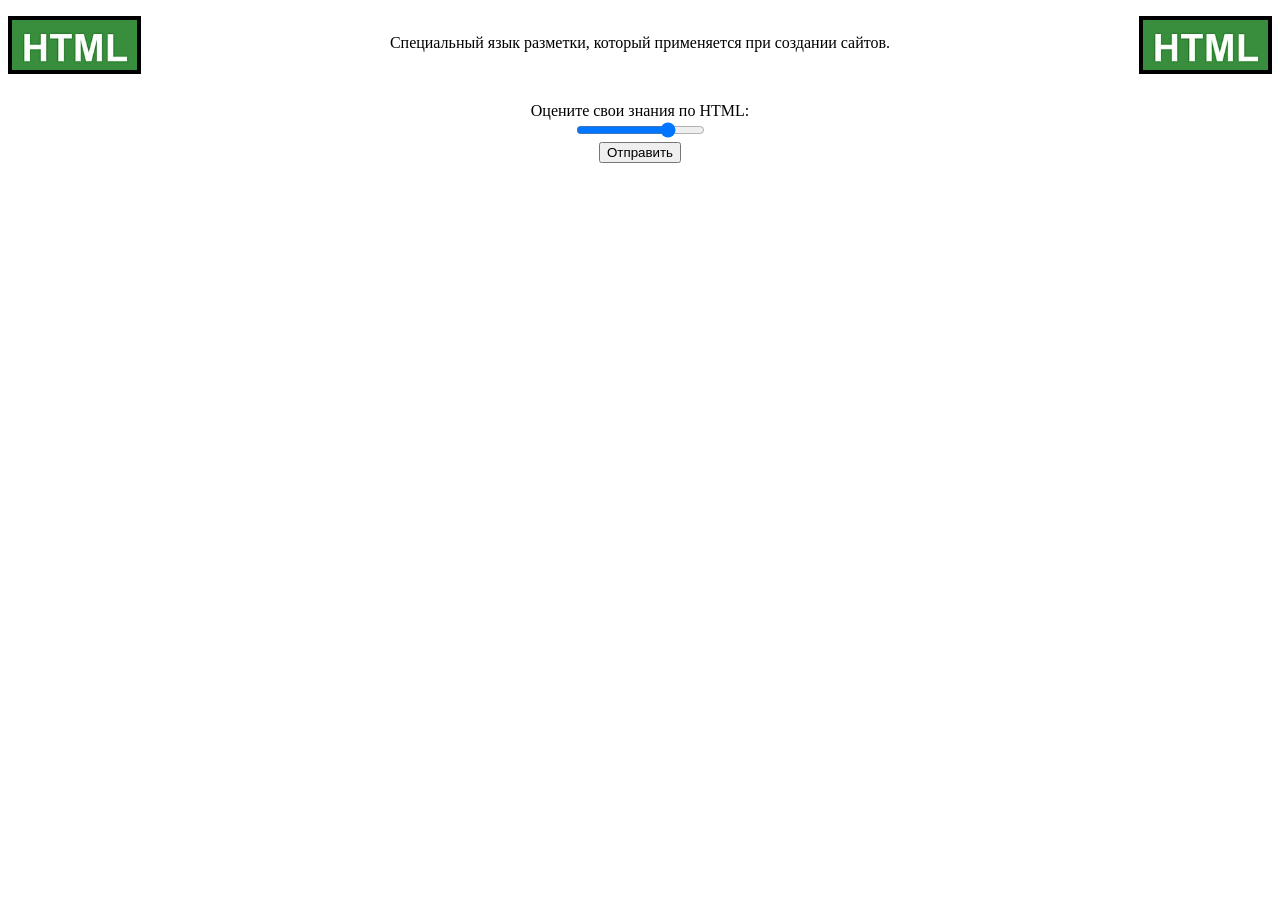
<file: lab_1/index.html>
<!doctype html>
<html lang="ru">
    <head>
        <meta charset="UTF-8" />
        <title>Lab1</title>
    </head>
    <body>
        <p align="center">
            <img src="html.png" align="left" border="4" />
            <img src="html.png" align="right" border="4" />
            <br />
            Специальный язык разметки, который применяется при создании сайтов.
        </p>
        <br />
        <form>
            <p align="center">
                <label for="rating">Оцените свои знания по HTML:</label><br />
                <input type="range" min="0" max="100" value="75" /><br />
                <input type="submit" value="Отправить" />
            </p>
        </form>
    </body>
</html>
</file>
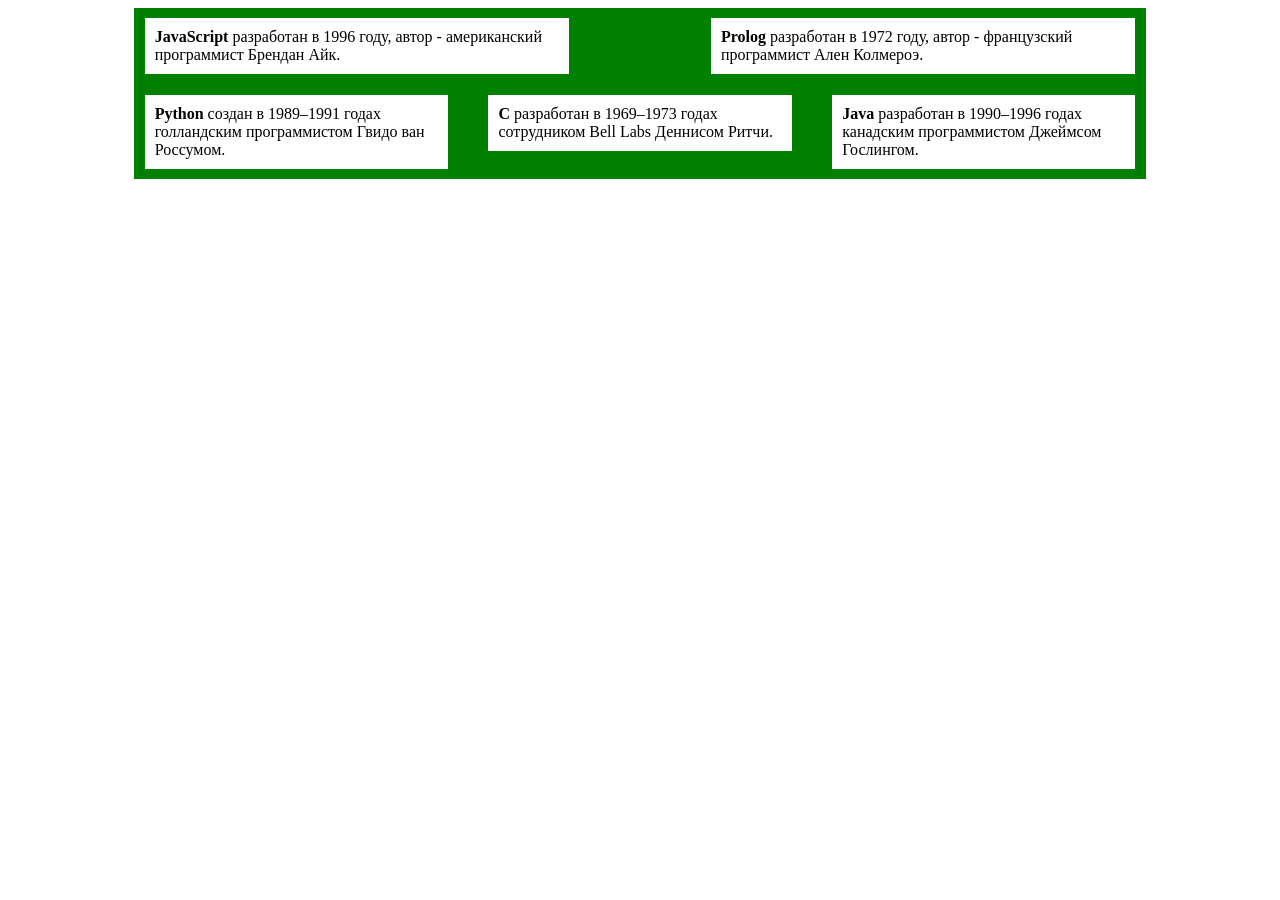
<file: lab_2/index.html>
<!doctype html>
<html lang="ru">
    <head>
        <meta charset="utf-8" />
        <title>Проверочное задание</title>
        <link rel="stylesheet" href="style.css" />
    </head>
    <body>
        <div class="block">
            <div class="item wide">
                <span>JavaScript</span> разработан в 1996 году, автор -
                американский программист Брендан Айк.
            </div>
            <div class="item wide right">
                <span>Prolog</span> разработан в 1972 году, автор - французский
                программист Ален Колмероэ.
            </div>
            <div class="item clear">
                <span>Python</span> создан в 1989–1991 годах голландским
                программистом Гвидо ван Россумом.
            </div>
            <div class="item right">
                <span>Java</span> разработан в 1990–1996 годах канадским
                программистом Джеймсом Гослингом.
            </div>
            <div class="item center">
                <span>C</span> разработан в 1969–1973 годах сотрудником Bell
                Labs Деннисом Ритчи.
            </div>
        </div>
    </body>
</html>
</file>
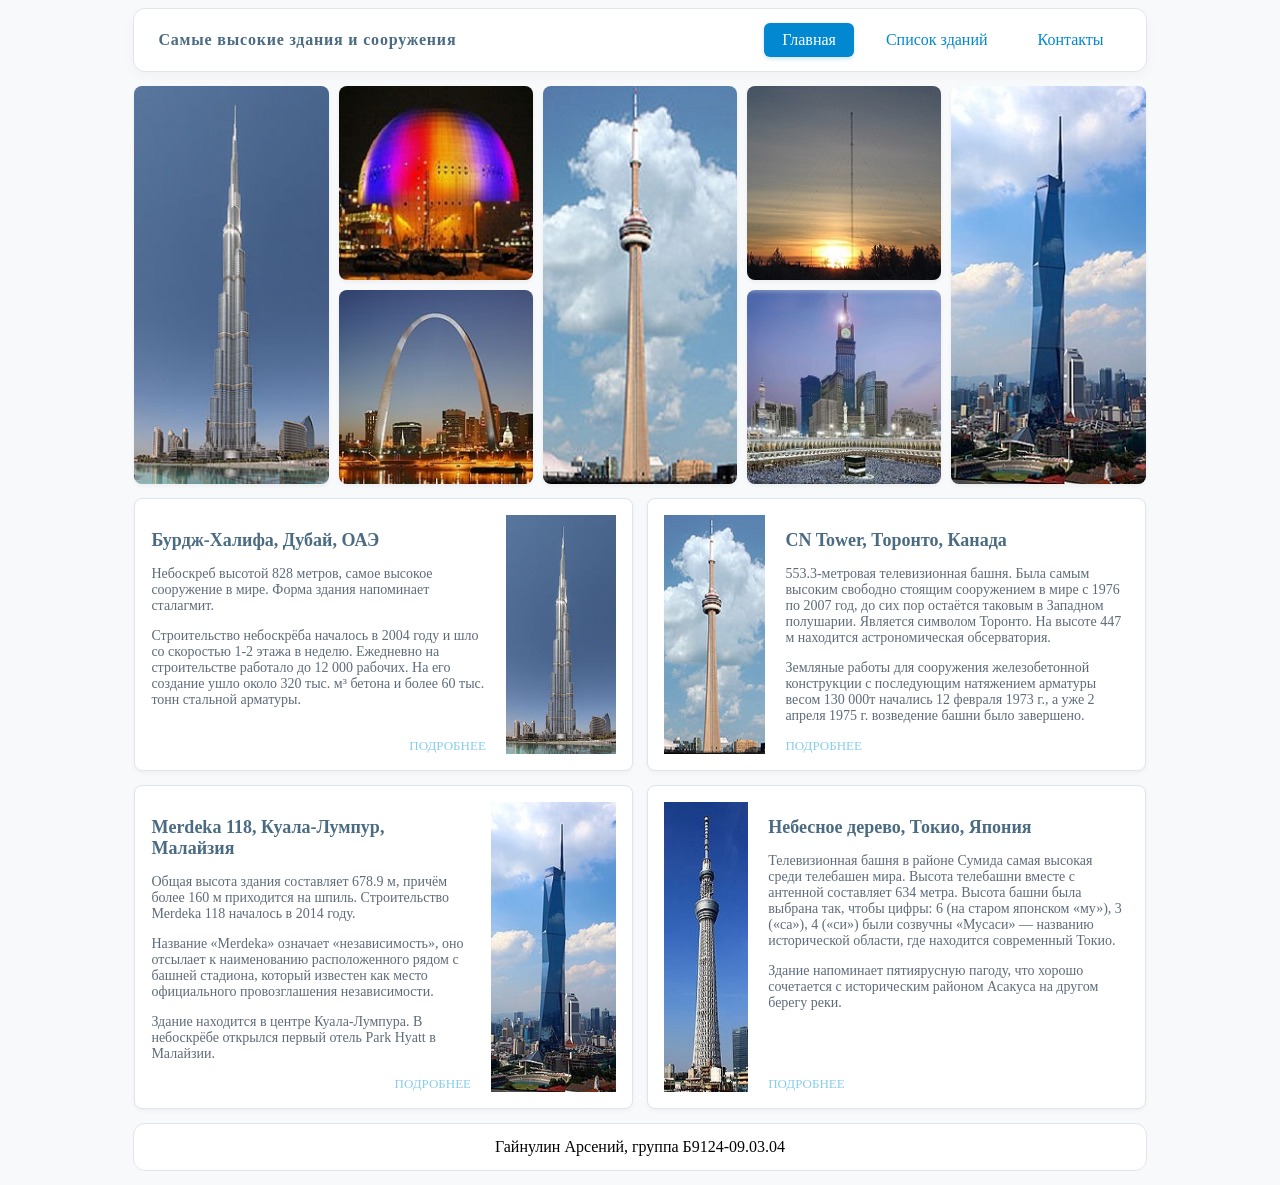
<file: lab_3/index.html>
<!DOCTYPE html>
<html lang="ru">

<head>
    <meta charset="utf-8">
    <title>Лабораторная работа 3</title>
    <link rel="stylesheet" href="style.css">
</head>

<body>
    <header>
        <div class="navbar">
            <div class="navbar-title">
                Самые высокие здания и сооружения
            </div>

            <nav>
                <a href="#" class="nav-btn active">Главная</a>
                <a href="#" class="nav-btn">Список зданий</a>
                <a href="#" class="nav-btn">Контакты</a>
            </nav>
        </div>
    </header>

    <div class="gallery">
        <img class="gallery-item tall" src="images/image_1.jpg" alt="Бурдж-Халифа, ОАЭ" title="Бурдж-Халифа, ОАЭ">
        <img class="gallery-item" src="images/image_2.jpg" alt="Авичи-арена, Швеция" title="Авичи-арена, Швеция">
        <img class="gallery-item tall" src="images/image_3.jpg" alt="CN Tower, Канада" title="CN Tower, Канада">
        <img class="gallery-item" src="images/image_4.jpg" alt="Интинская радиомачта, Россия"
            title="Интинская радиомачта, Россия">
        <img class="gallery-item tall" src="images/image_5.jpg" alt="Merdeka 118, Малайзия"
            title="Merdeka 118, Малайзия">

        <img class="gallery-item" src="images/image_6.jpg" alt="Ворота Запада, США" title="Ворота Запада, США">
        <img class="gallery-item" src="images/image_7.jpg" alt="The Clock Towers, Саудовская Аравия"
            title="The Clock Towers, Саудовская Аравия">
    </div>

    <main class="cards-grid">
        <article class="card">
            <div class="card-content">
                <div class="card-text">
                    <h2>Бурдж-Халифа, Дубай, ОАЭ</h2>
                    <p>
                        Небоскреб высотой 828 метров, самое высокое сооружение в мире.
                        Форма здания напоминает сталагмит.
                    </p>
                    <p>
                        Строительство небоскрёба началось в 2004 году и шло со скоростью
                        1-2 этажа в неделю. Ежедневно на строительстве работало до 12 000 рабочих.
                        На его создание ушло около 320 тыс. м³ бетона и более 60 тыс. тонн
                        стальной арматуры.
                    </p>
                </div>
                <a href="#" class="card-btn">ПОДРОБНЕЕ</a>
            </div>
            <img src="images/image_1.jpg" alt="Бурдж-Халифа, ОАЭ">
        </article>

        <article class="card">
            <div class="card-content">
                <div class="card-text">
                    <h2>CN Tower, Торонто, Канада</h2>
                    <p>
                        553.3-метровая телевизионная башня. Была самым высоким свободно
                        стоящим сооружением в мире с 1976 по 2007 год, до сих пор остаётся
                        таковым в Западном полушарии. Является символом Торонто.
                        На высоте 447 м находится астрономическая обсерватория.
                    </p>
                    <p>
                        Земляные работы для сооружения железобетонной конструкции с последующим
                        натяжением арматуры весом 130 000т начались 12 февраля 1973 г.,
                        а уже 2 апреля 1975 г. возведение башни было завершено.
                    </p>
                </div>
                <a href="#" class="card-btn">ПОДРОБНЕЕ</a>
            </div>
            <img src="images/image_3.jpg" alt="CN Tower, Канада">
        </article>

        <article class="card">
            <div class="card-content">
                <div class="card-text">
                    <h2>Merdeka 118, Куала-Лумпур, Малайзия</h2>
                    <p>
                        Общая высота здания составляет 678.9 м, причём более 160 м приходится
                        на шпиль. Строительство Merdeka 118 началось в 2014 году.
                    </p>
                    <p>
                        Название «Merdeka» означает «независимость», оно отсылает
                        к наименованию расположенного рядом с башней стадиона, который известен
                        как место официального провозглашения независимости.
                    </p>
                    <p>
                        Здание находится в центре Куала-Лумпура. В небоскрёбе открылся первый
                        отель Park Hyatt в Малайзии.
                    </p>
                </div>
                <a href="#" class="card-btn">ПОДРОБНЕЕ</a>
            </div>
            <img src="images/image_5.jpg" alt="Merdeka 118, Малайзия">
        </article>

        <article class="card">
            <div class="card-content">
                <div class="card-text">
                    <h2>Небесное дерево, Токио, Япония</h2>
                    <p>
                        Телевизионная башня в районе Сумида самая высокая среди телебашен мира.
                        Высота телебашни вместе с антенной составляет 634 метра.
                        Высота башни была выбрана так, чтобы цифры: 6 (на старом японском «му»),
                        3 («са»), 4 («си») были созвучны «Мусаси» — названию исторической области,
                        где находится современный Токио.
                    </p>
                    <p>
                        Здание напоминает пятиярусную пагоду, что хорошо сочетается
                        с историческим районом Асакуса на другом берегу реки.
                    </p>
                </div>
                <a href="#" class="card-btn">ПОДРОБНЕЕ</a>
            </div>
            <img src="images/image_8.jpg" alt="Небесное дерево, Япония">
        </article>
    </main>

    <footer>Гайнулин Арсений, группа Б9124-09.03.04</footer>
</body>

</html>
</file>
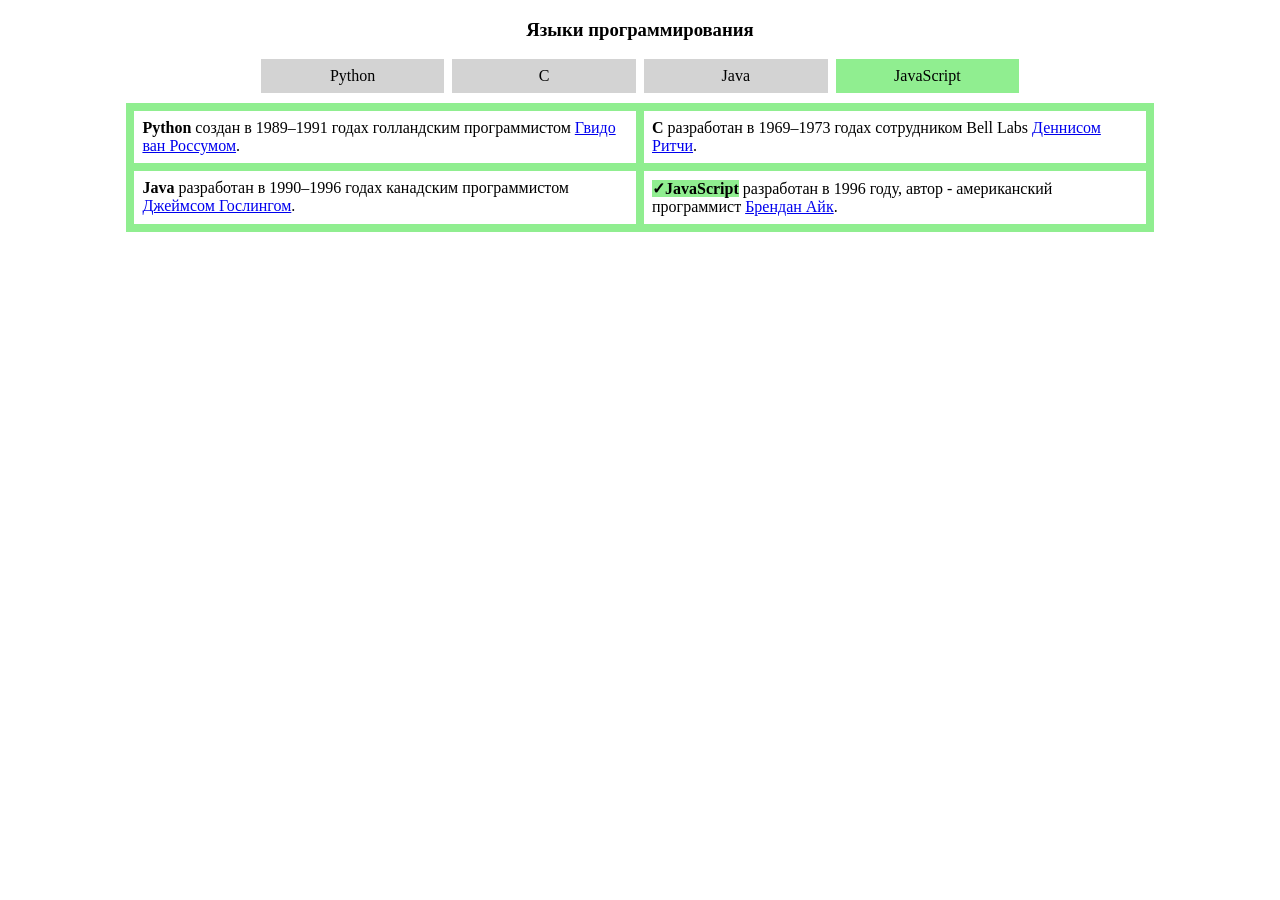
<file: lab_3_1/index.html>
<!DOCTYPE html>
<html lang="en">

<head>
  <meta charset="utf-8">
  <title>Лабораторная работа 3_1</title>
  <link rel="stylesheet" href="style.css">
</head>

<body>
  <h3>Языки программирования</h3>
  <p>
    <a href="#">Python</a>
    <a href="#">C</a>
    <a href="#">Java</a>
    <a href="#">JavaScript</a>
  </p>
  <div class="content">
    <div class="topic">
      <b>Python</b> создан в 1989–1991 годах голландским программистом <a href="#"> Гвидо ван Россумом</a>.
    </div>
    <div class="topic">
      <b>C</b> разработан в 1969–1973 годах сотрудником Bell Labs <a href="#"> Деннисом Ритчи</a>.
    </div>
    <div class="topic">
      <b>Java</b> разработан в 1990–1996 годах канадским программистом <a href="#"> Джеймсом Гослингом</a>.
    </div>
    <div class="topic">
      <b>JavaScript</b> разработан в 1996 году, автор - американский программист <a href="#">Брендан Айк</a>.
    </div>
  </div>
</body>

</html>
</file>
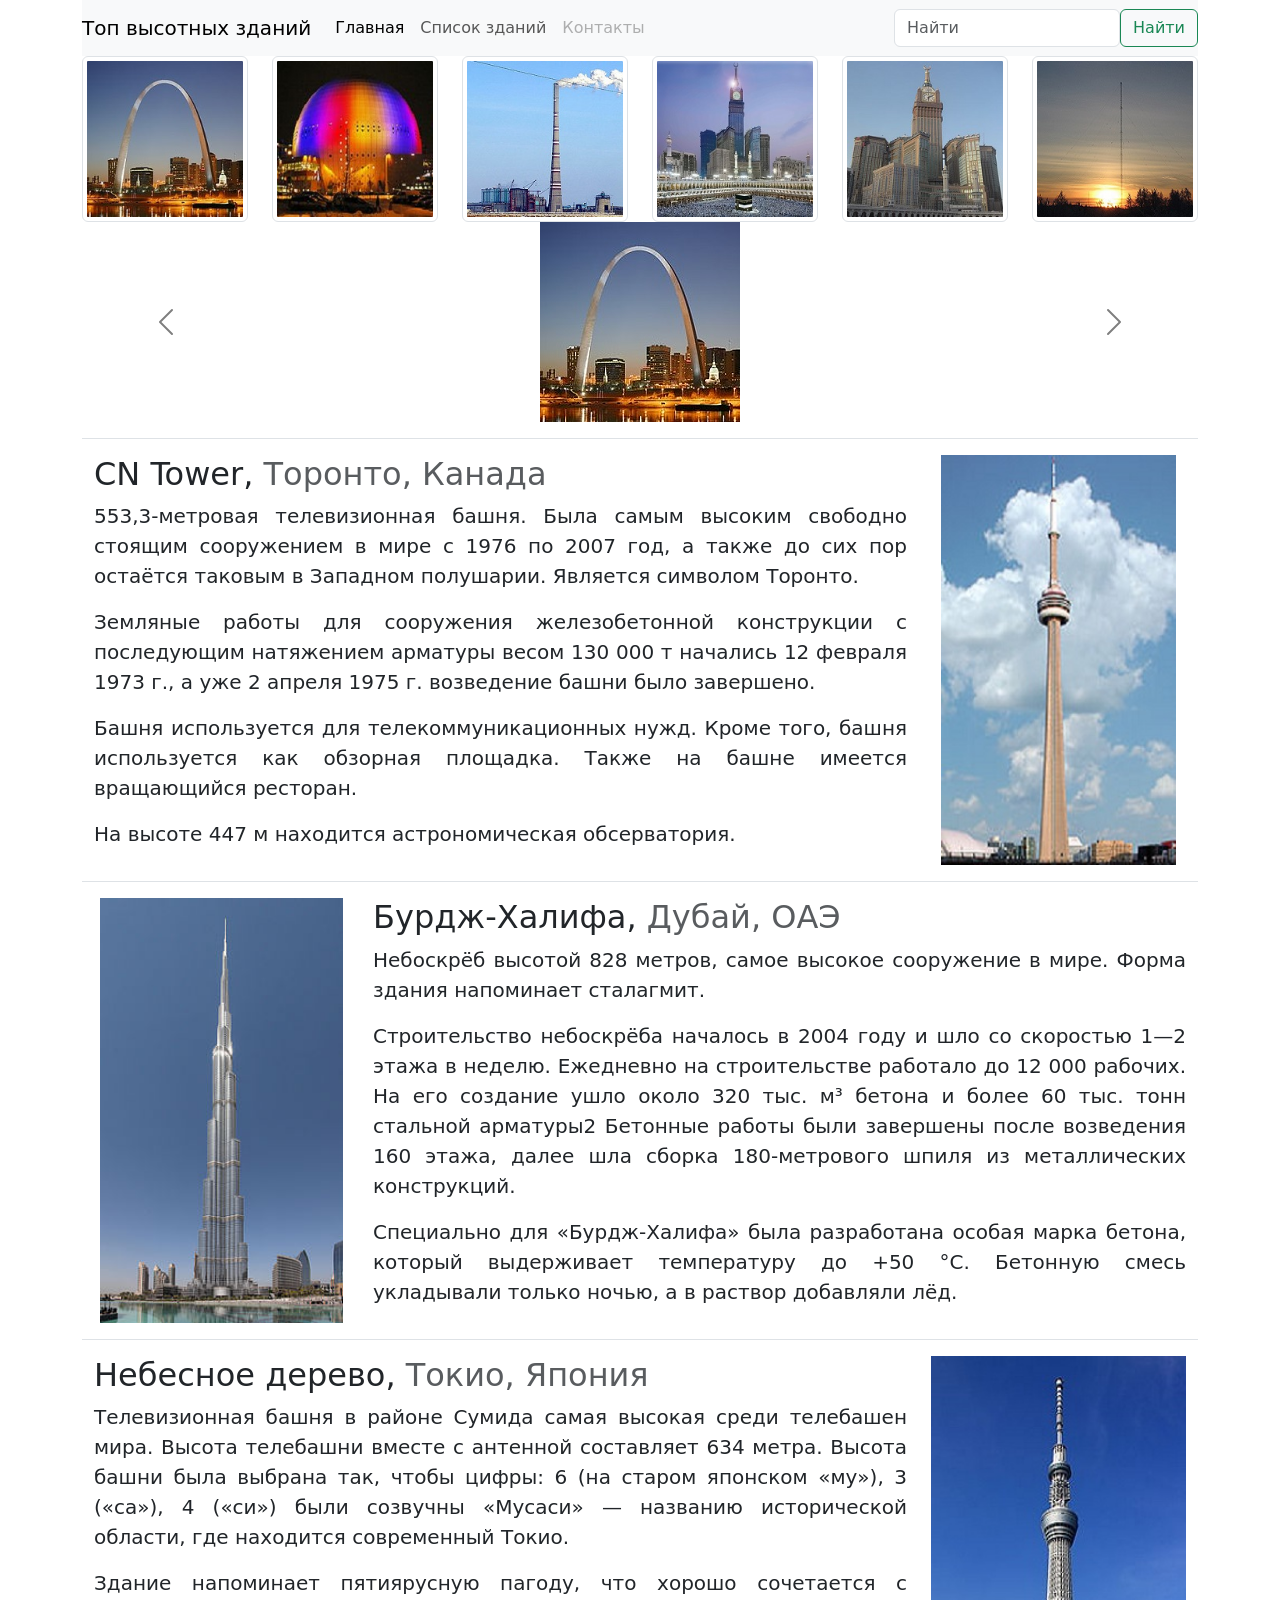
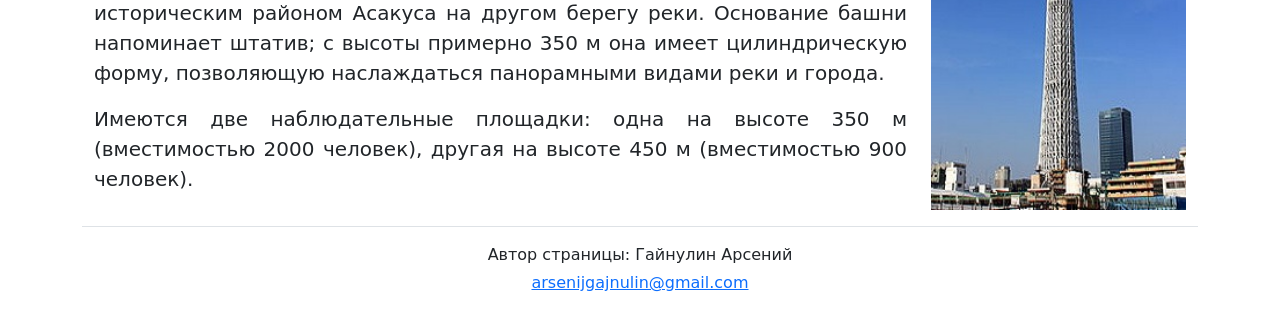
<file: lab_4_bootstrap/index.html>
<!DOCTYPE html>
<html lang="ru">

<head>
  <meta charset="utf-8">
  <meta name="viewport" content="width=device-width, initial-scale=1">
  <title>Лабораторная работа Bootstrap</title>
  <link href="CSS/bootstrap.min.css" rel="stylesheet">
  <link href="CSS/style.css" rel="stylesheet">
  <script src="js/bootstrap.bundle.min.js"></script>
</head>

<body class="container">
  <header>
    <nav class="navbar navbar-expand-md bg-light navbar-light">
      <a class="navbar-brand" href="#">Топ высотных зданий</a>

      <button class="navbar-toggler" type="button" data-bs-toggle="collapse" data-bs-target="#menu">
        <span class="navbar-toggler-icon"></span>
      </button>

      <div class="collapse navbar-collapse" id="menu">
        <ul class="navbar-nav me-auto">
          <li class="nav-item">
            <a class="nav-link active" href="#">Главная</a>
          </li>
          <li class="nav-item">
            <a class="nav-link" href="#">Список зданий</a>
          </li>
          <li class="nav-item">
            <a class="nav-link disabled" href="#">Контакты</a>
          </li>
        </ul>

        <form class="d-flex">
          <input class="form-control" type="text" placeholder="Найти">
          <button class="btn btn-outline-success" type="submit">Найти</button>
        </form>
      </div>
    </nav>
  </header>

  <div class="row gy-3 text-center">
    <div class="col-lg-2 col-md-4 col-6">
      <img class="img-fluid img-thumbnail" src="images/image1.jpg" alt="">
    </div>
    <div class="col-lg-2 col-md-4 col-6">
      <img class="img-fluid img-thumbnail" src="images/image2.jpg" alt="">
    </div>
    <div class="col-lg-2 col-md-4 col-6">
      <img class="img-fluid img-thumbnail" src="images/image3.jpg" alt="">
    </div>
    <div class="col-lg-2 col-md-4 col-6">
      <img class="img-fluid img-thumbnail" src="images/image4.jpg" alt="">
    </div>
    <div class="col-lg-2 col-md-4 col-6">
      <img class="img-fluid img-thumbnail" src="images/image5.JPG" alt="">
    </div>
    <div class="col-lg-2 col-md-4 col-6">
      <img class="img-fluid img-thumbnail" src="images/image6.jpg" alt="">
    </div>
  </div>

  <div id="gallery" class="carousel slide carousel-dark" data-bs-ride="carousel">
    <div class="carousel-inner">
      <div class="carousel-item active">
        <img src="images/image1.jpg" class="d-block mx-auto" alt="">
      </div>
      <div class="carousel-item">
        <img src="images/image2.jpg" class="d-block mx-auto" alt="">
      </div>
      <div class="carousel-item">
        <img src="images/image3.jpg" class="d-block mx-auto" alt="">
      </div>
      <div class="carousel-item">
        <img src="images/image4.jpg" class="d-block mx-auto" alt="">
      </div>
    </div>

    <button class="carousel-control-prev" type="button" data-bs-target="#gallery" data-bs-slide="prev">
      <span class="carousel-control-prev-icon" aria-hidden="true"></span>
      <span class="visually-hidden">Предыдущий</span>
    </button>
    <button class="carousel-control-next" type="button" data-bs-target="#gallery" data-bs-slide="next">
      <span class="carousel-control-next-icon" aria-hidden="true"></span>
      <span class="visually-hidden">Следующий</span>
    </button>
  </div>

  <main class="container mt-3">
    <div class="row border-top py-3">
      <div class="col-md-9">
        <h2>
          CN Tower, <span class="text-muted">Торонто, Канада</span>
        </h2>
        <p class="lead">
          553,3-метровая телевизионная башня. Была самым высоким свободно стоящим сооружением в мире с 1976 по 2007 год,
          а также до сих пор остаётся таковым в Западном полушарии. Является символом Торонто.
        </p>
        <p class="lead">
          Земляные работы для сооружения железобетонной конструкции с последующим
          натяжением арматуры весом 130 000 т начались 12 февраля 1973 г., а уже 2 апреля 1975 г. возведение башни было
          завершено.
        </p>
        <p class="lead">
          Башня используется для телекоммуникационных нужд. Кроме того, башня используется как обзорная площадка.
          Также на башне имеется вращающийся ресторан.
        </p>
        <p class="lead">
          На высоте 447 м находится астрономическая обсерватория.
        </p>
      </div>
      <div class="col-md-3">
        <img class="img-fluid d-block mx-auto h-100" src="images/image9.jpg" alt="CN Tower">
      </div>
    </div>

    <div class="row border-top py-3">
      <div class="col-md-9 order-md-2">
        <h2>
          Бурдж-Халифа, <span class="text-muted">Дубай, ОАЭ</span>
        </h2>
        <p class="lead">
          Небоскрёб высотой 828 метров, самое высокое сооружение в мире. Форма здания напоминает сталагмит.
        </p>
        <p class="lead">
          Строительство небоскрёба началось в 2004 году и шло со скоростью 1—2 этажа в неделю. Ежедневно на
          строительстве
          работало до 12 000 рабочих. На его создание ушло около 320 тыс. м³ бетона и более 60 тыс. тонн стальной
          арматуры2
          Бетонные работы были завершены после возведения 160 этажа, далее шла сборка 180-метрового шпиля из
          металлических
          конструкций.
        </p>
        <p class="lead">
          Специально для «Бурдж-Халифа» была разработана особая марка бетона, который выдерживает температуру до +50 °C.
          Бетонную смесь укладывали только ночью, а в раствор добавляли лёд.
        </p>
      </div>
      <div class="col-md-3 order-md-1">
        <img class="img-fluid d-block mx-auto h-100" src="images/image10.jpg" alt="Бурдж-Халифа">
      </div>
    </div>

    <div class="row border-top py-3">
      <div class="col-md-9">
        <h2>
          Небесное дерево, <span class="text-muted">Токио, Япония</span>
        </h2>
        <p class="lead">
          Телевизионная башня в районе Сумида самая высокая среди телебашен мира. Высота телебашни вместе с антенной
          составляет 634 метра.
          Высота башни была выбрана так, чтобы цифры: 6 (на старом японском «му»), 3 («са»), 4 («си») были созвучны
          «Мусаси» —
          названию исторической области, где находится современный Токио.
        </p>
        <p class="lead">
          Здание напоминает пятиярусную пагоду, что хорошо сочетается с историческим районом Асакуса на другом берегу
          реки.
          Основание башни напоминает штатив; с высоты примерно 350 м она имеет цилиндрическую форму, позволяющую
          наслаждаться
          панорамными видами реки и города.
        </p>
        <p class="lead">
          Имеются две наблюдательные площадки: одна на высоте 350 м (вместимостью 2000 человек), другая на высоте 450 м
          (вместимостью 900 человек).
        </p>
      </div>
      <div class="col-md-3">
        <img class="img-fluid d-block mx-auto h-100" src="images/image11.JPG" alt="Небесное дерево">
      </div>
    </div>
  </main>

  <footer class="border-top py-3 text-center">
    <p class="mb-1">Автор страницы: Гайнулин Арсений</p>
    <address class="mb-0">
      <a href="mailto:arsenijgajnulin@gmail.com">arsenijgajnulin@gmail.com</a>
    </address>
  </footer>
</body>

</html>
</file>
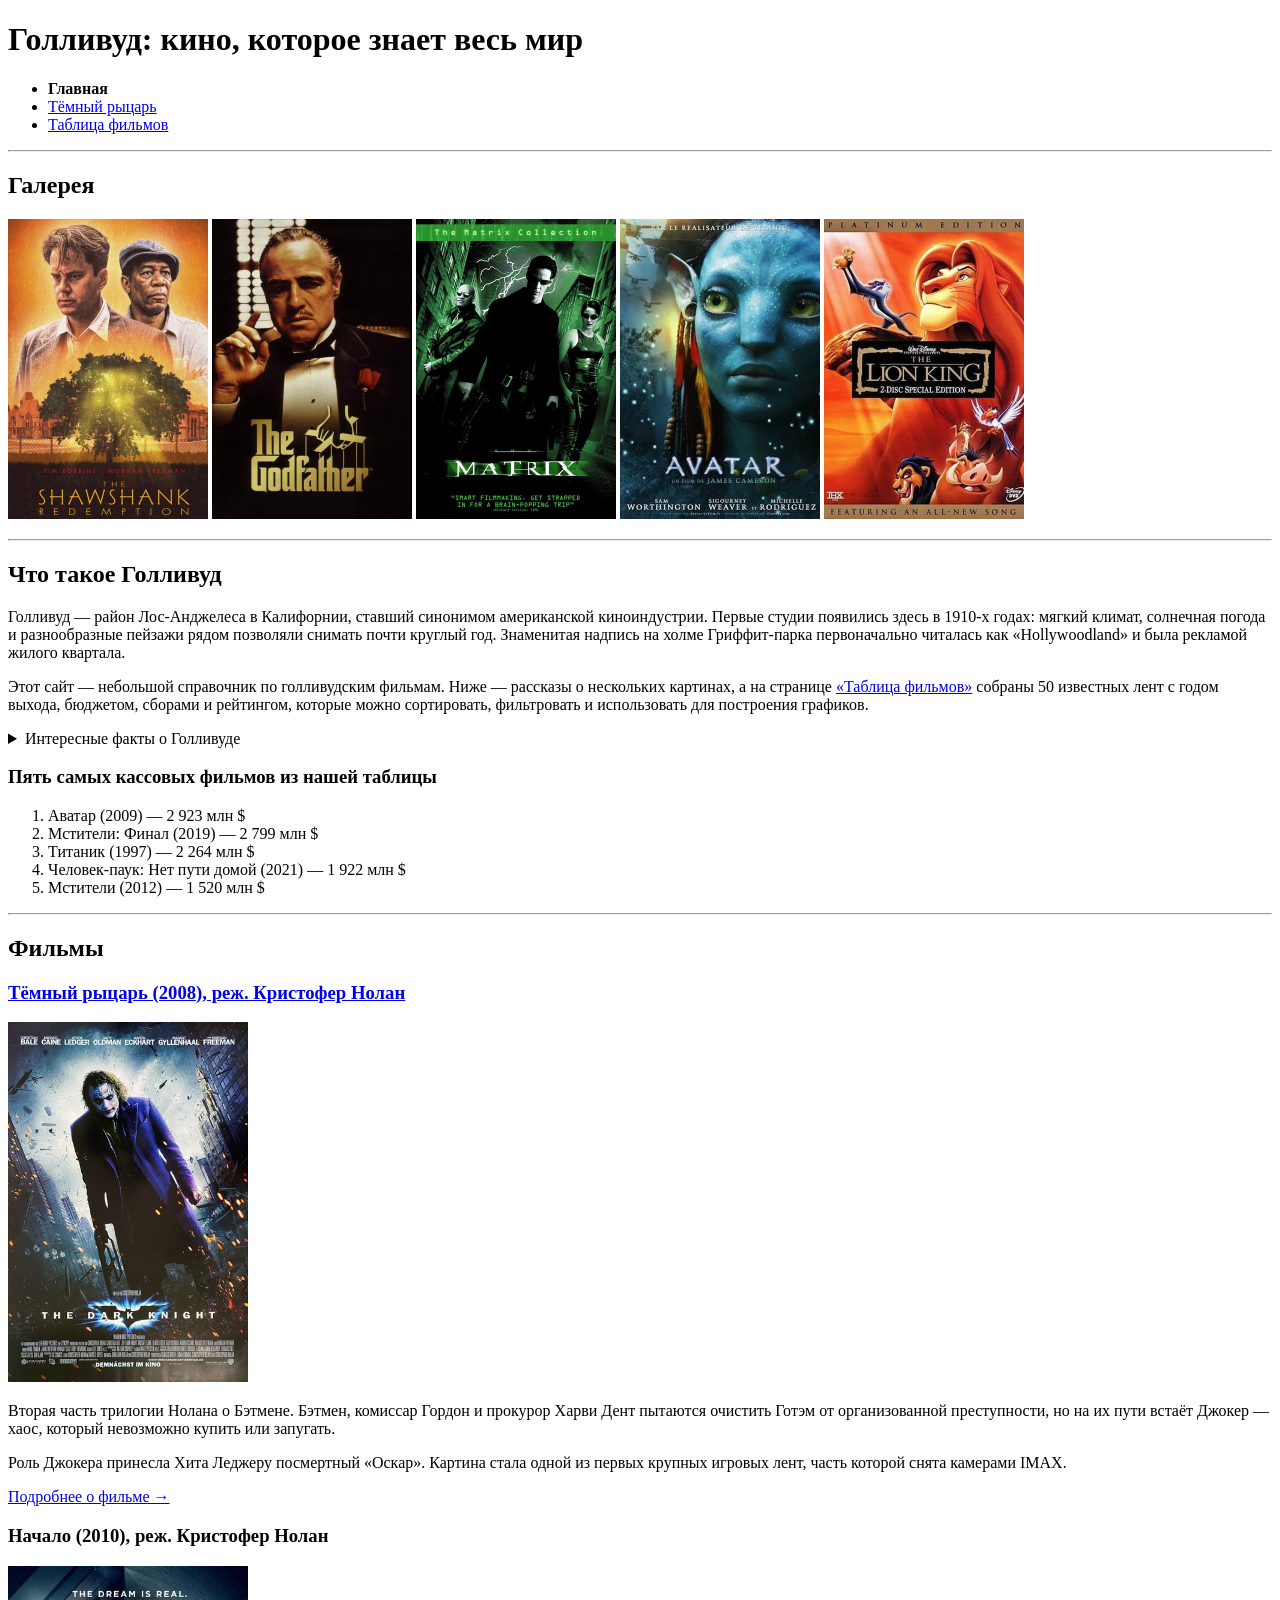
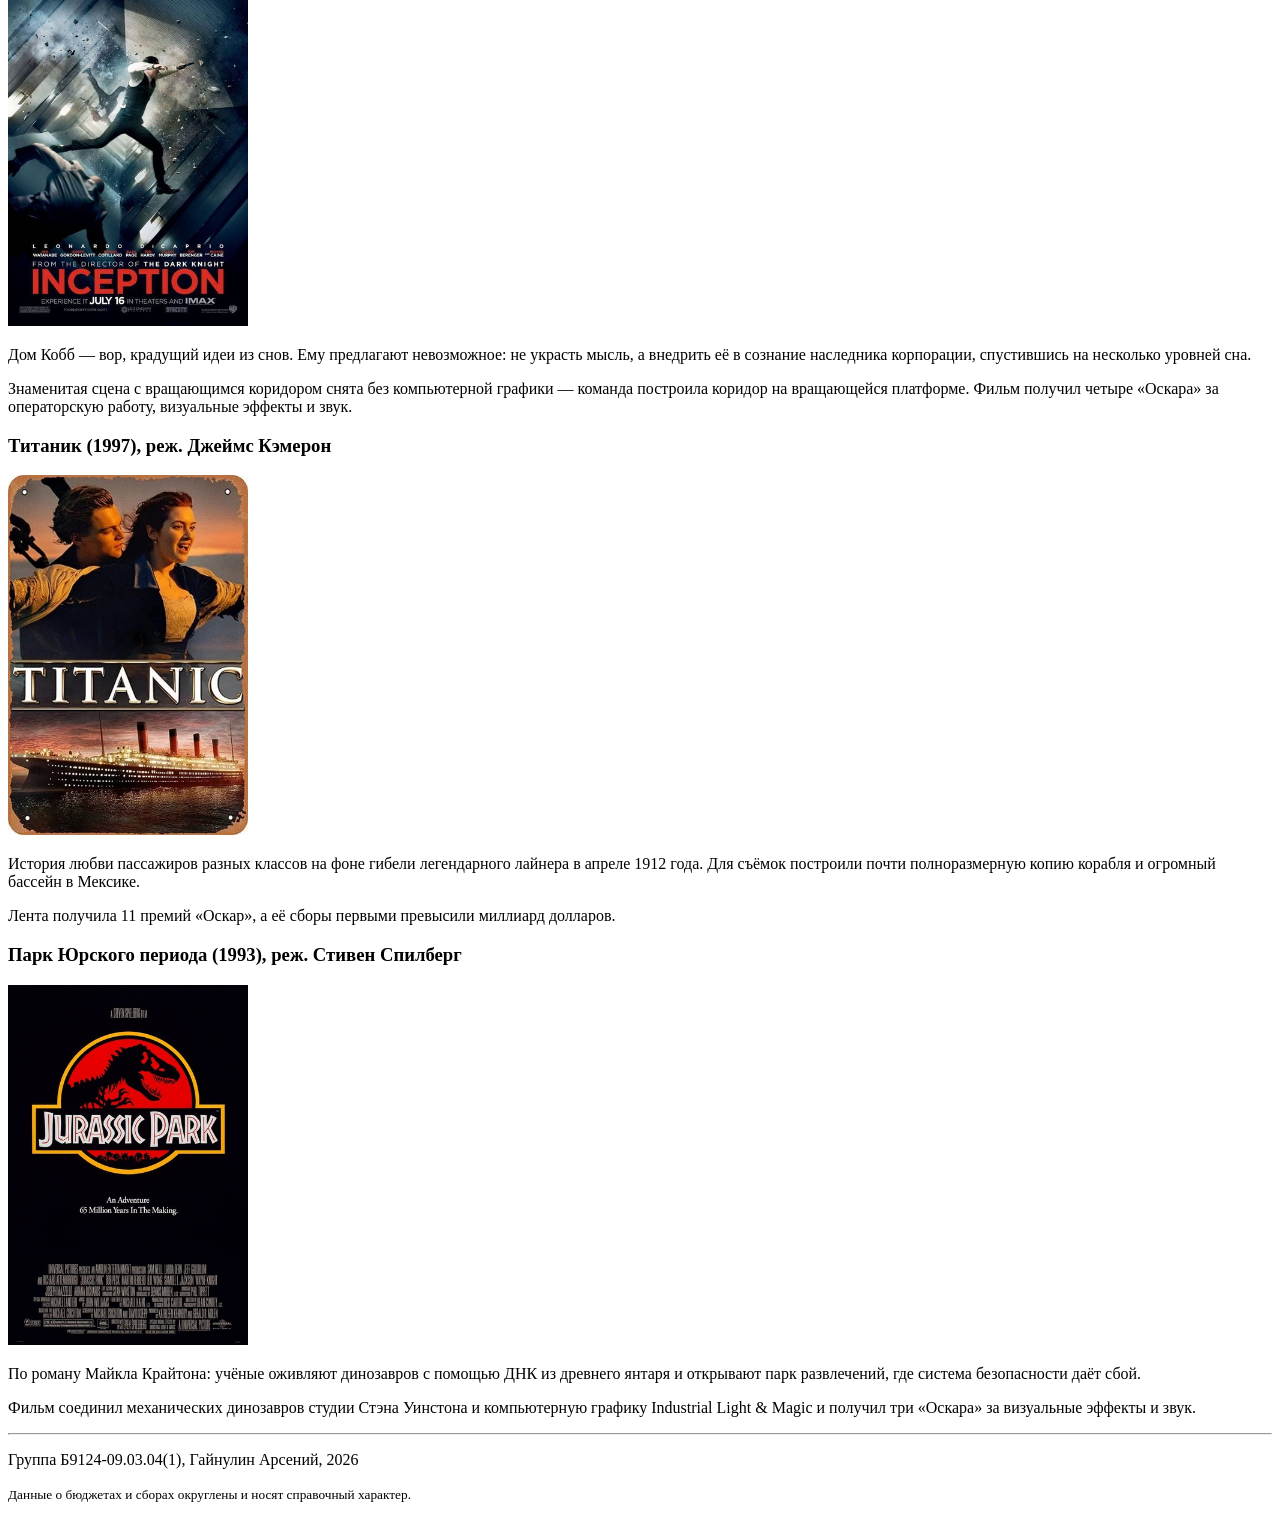
<file: pr_1/index.html>
<!doctype html>
<html lang="ru">
    <head>
        <meta charset="utf-8">
        <title>Голливуд — главная</title>
    </head>

    <body>
        <h1>Голливуд: кино, которое знает весь мир</h1>

        <ul>
            <li><strong>Главная</strong></li>
            <li><a href="movie.html">Тёмный рыцарь</a></li>
            <li><a href="table.html">Таблица фильмов</a></li>
        </ul>

        <hr>

        <h2>Галерея</h2>

        <p>
            <a href="images/gallery-1.jpg"
                ><img
                    src="images/gallery-1.jpg"
                    alt="Постер фильма «Побег из Шоушенка»"
                    width="200"
                    height="300"
            ></a>
            <a href="images/gallery-2.jpg"
                ><img
                    src="images/gallery-2.jpg"
                    alt="Постер фильма «Крёстный отец»"
                    width="200"
                    height="300"
            ></a>
            <a href="images/gallery-3.jpg"
                ><img
                    src="images/gallery-3.jpg"
                    alt="Постер фильма «Матрица»"
                    width="200"
                    height="300"
            ></a>
            <a href="images/gallery-4.jpg"
                ><img
                    src="images/gallery-4.jpg"
                    alt="Постер фильма «Аватар»"
                    width="200"
                    height="300"
            ></a>
            <a href="images/gallery-5.jpg"
                ><img
                    src="images/gallery-5.jpg"
                    alt="Постер фильма «Король Лев»"
                    width="200"
                    height="300"
            ></a>
        </p>

        <hr>

        <h2>Что такое Голливуд</h2>

        <p>
            Голливуд — район Лос-Анджелеса в Калифорнии, ставший синонимом
            американской киноиндустрии. Первые студии появились здесь в 1910-х
            годах: мягкий климат, солнечная погода и разнообразные пейзажи рядом
            позволяли снимать почти круглый год. Знаменитая надпись на холме
            Гриффит-парка первоначально читалась как «Hollywoodland» и была
            рекламой жилого квартала.
        </p>

        <p>
            Этот сайт — небольшой справочник по голливудским фильмам. Ниже —
            рассказы о нескольких картинах, а на странице
            <a href="table.html">«Таблица фильмов»</a> собраны 50 известных лент
            с годом выхода, бюджетом, сборами и рейтингом, которые можно
            сортировать, фильтровать и использовать для построения графиков.
        </p>

        <details>
            <summary>Интересные факты о Голливуде</summary>
            <ul>
                <li>
                    Первая церемония вручения премии «Оскар» прошла 16 мая 1929
                    года.
                </li>
                <li>
                    Надпись «Hollywoodland» сократили до «Hollywood» в 1949
                    году.
                </li>
                <li>
                    Голливудские студии делят между собой «большая пятёрка»:
                    Warner Bros., Universal, Paramount, Walt Disney и Sony
                    Pictures.
                </li>
            </ul>
        </details>

        <h3>Пять самых кассовых фильмов из нашей таблицы</h3>

        <ol>
            <li>Аватар (2009) — 2 923 млн $</li>
            <li>Мстители: Финал (2019) — 2 799 млн $</li>
            <li>Титаник (1997) — 2 264 млн $</li>
            <li>Человек-паук: Нет пути домой (2021) — 1 922 млн $</li>
            <li>Мстители (2012) — 1 520 млн $</li>
        </ol>

        <hr>

        <h2>Фильмы</h2>

        <h3>
            <a href="movie.html">Тёмный рыцарь (2008), реж. Кристофер Нолан</a>
        </h3>

        <p>
            <a href="movie.html"
                ><img
                    src="images/dark-knight.jpg"
                    alt="Постер фильма «Тёмный рыцарь»"
                    width="240"
                    height="360"
            ></a>
        </p>

        <p>
            Вторая часть трилогии Нолана о Бэтмене. Бэтмен, комиссар Гордон и
            прокурор Харви Дент пытаются очистить Готэм от организованной
            преступности, но на их пути встаёт Джокер — хаос, который невозможно
            купить или запугать.
        </p>

        <p>
            Роль Джокера принесла Хита Леджеру посмертный «Оскар». Картина стала
            одной из первых крупных игровых лент, часть которой снята камерами
            IMAX.
        </p>

        <p><a href="movie.html">Подробнее о фильме →</a></p>

        <h3>Начало (2010), реж. Кристофер Нолан</h3>

        <p>
            <img
                src="images/inception.jpg"
                alt="Постер фильма «Начало»"
                width="240"
                height="360"
            >
        </p>

        <p>
            Дом Кобб — вор, крадущий идеи из снов. Ему предлагают невозможное:
            не украсть мысль, а внедрить её в сознание наследника корпорации,
            спустившись на несколько уровней сна.
        </p>

        <p>
            Знаменитая сцена с вращающимся коридором снята без компьютерной
            графики — команда построила коридор на вращающейся платформе. Фильм
            получил четыре «Оскара» за операторскую работу, визуальные эффекты и
            звук.
        </p>

        <h3>Титаник (1997), реж. Джеймс Кэмерон</h3>

        <p>
            <img
                src="images/titanic.jpg"
                alt="Постер фильма «Титаник»"
                width="240"
                height="360"
            >
        </p>

        <p>
            История любви пассажиров разных классов на фоне гибели легендарного
            лайнера в апреле 1912 года. Для съёмок построили почти
            полноразмерную копию корабля и огромный бассейн в Мексике.
        </p>

        <p>
            Лента получила 11 премий «Оскар», а её сборы первыми превысили
            миллиард долларов.
        </p>

        <h3>Парк Юрского периода (1993), реж. Стивен Спилберг</h3>

        <p>
            <img
                src="images/jurassic-park.jpg"
                alt="Постер фильма «Парк Юрского периода»"
                width="240"
                height="360"
            >
        </p>

        <p>
            По роману Майкла Крайтона: учёные оживляют динозавров с помощью ДНК
            из древнего янтаря и открывают парк развлечений, где система
            безопасности даёт сбой.
        </p>

        <p>
            Фильм соединил механических динозавров студии Стэна Уинстона и
            компьютерную графику Industrial Light &amp; Magic и получил три
            «Оскара» за визуальные эффекты и звук.
        </p>

        <hr>

        <p>Группа Б9124-09.03.04(1), Гайнулин Арсений, 2026</p>

        <p>
            <small>
                Данные о бюджетах и сборах округлены и носят справочный
                характер.</small
            >
        </p>
    </body>
</html>
</file>
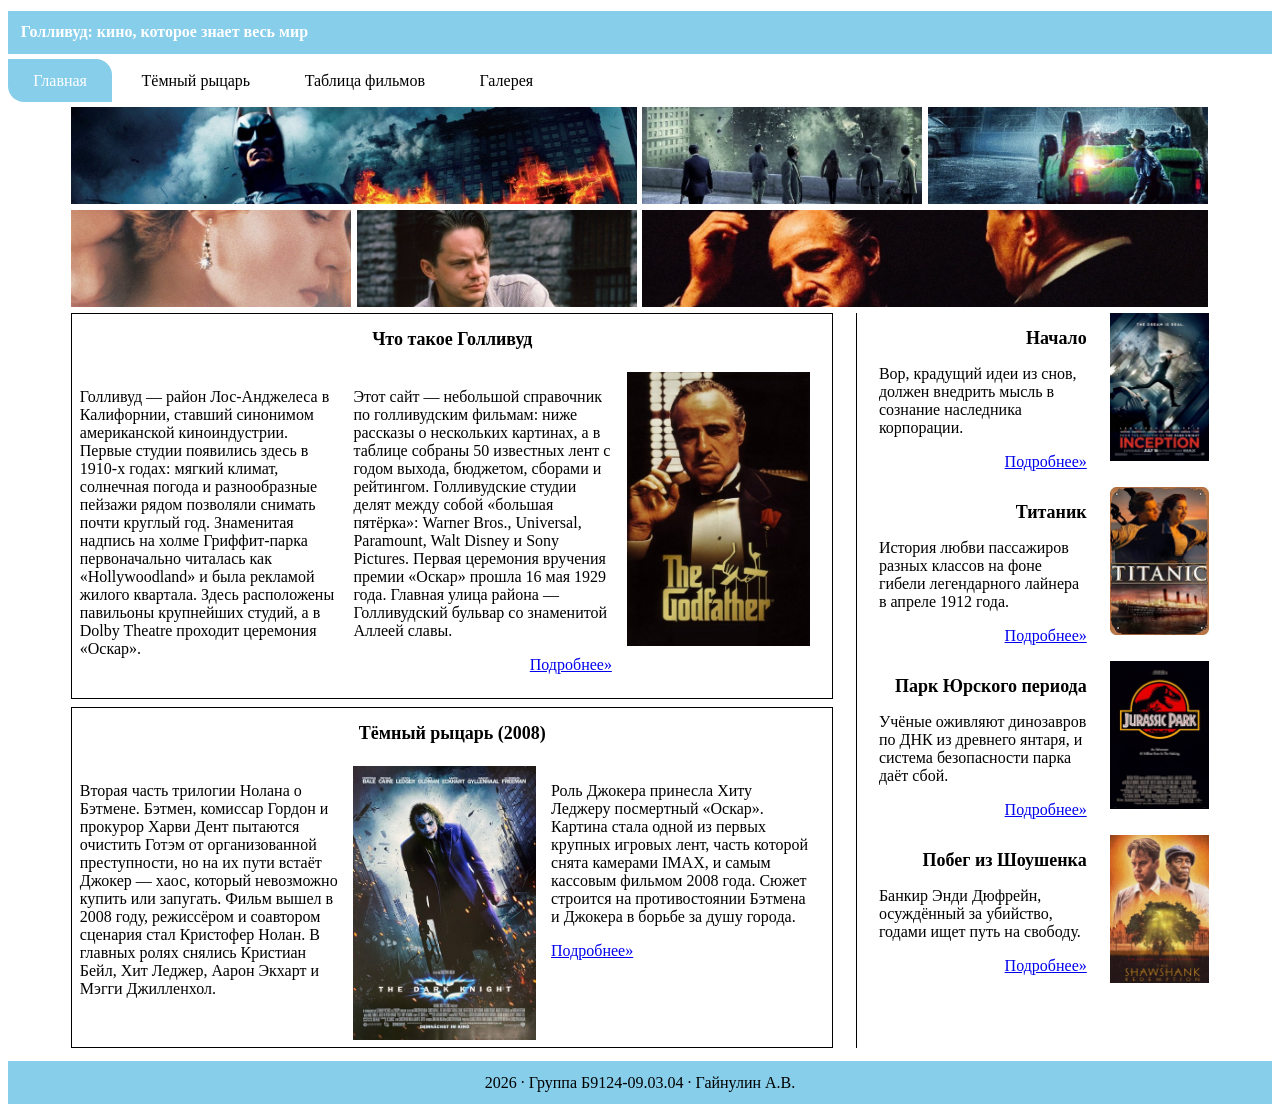
<file: pr_2/index.html>
<!DOCTYPE html>
<html lang="ru">

<head>
    <meta charset="utf-8">
    <title>Голливуд — главная</title>
    <link rel="stylesheet" href="style.css">
</head>

<body>
    <h1>Голливуд: кино, которое знает весь мир</h1>

    <ul class="menu">
        <li><a href="index.html">Главная</a></li>
        <li><a href="movie.html">Тёмный рыцарь</a></li>
        <li><a href="table.html">Таблица фильмов</a></li>
        <li><a href="#">Галерея</a></li>
    </ul>

    <div class="page">
        <div class="gallery">
            <img src="images/dark-knight-wide.jpg" alt="Кадр из фильма «Тёмный рыцарь»">
            <img src="images/inception-narrow.jpg" alt="Кадр из фильма «Начало»">
            <img src="images/jurassic-park-narrow.jpg" alt="Кадр из фильма «Парк Юрского периода»">
            <img src="images/titanic-narrow.jpg" alt="Кадр из фильма «Титаник»">
            <img src="images/shawshank-narrow.jpg" alt="Кадр из фильма «Побег из Шоушенка»">
            <img src="images/godfather-wide.jpg" alt="Кадр из фильма «Крёстный отец»">
        </div>

        <div class="content">
            <div class="main">
                <div class="article">
                    <h2>Что такое Голливуд</h2>
                    <div>
                        <p>Голливуд — район Лос-Анджелеса в Калифорнии, ставший синонимом американской киноиндустрии.
                            Первые студии появились здесь в 1910-х годах: мягкий климат, солнечная погода и
                            разнообразные пейзажи рядом позволяли снимать почти круглый год. Знаменитая надпись на холме
                            Гриффит-парка первоначально читалась как «Hollywoodland» и была рекламой жилого квартала.
                            Здесь расположены павильоны крупнейших студий, а в Dolby Theatre проходит церемония «Оскар».
                        </p>
                    </div>
                    <div>
                        <p>Этот сайт — небольшой справочник по голливудским фильмам: ниже рассказы о нескольких
                            картинах, а в таблице собраны 50 известных лент с годом выхода, бюджетом, сборами и
                            рейтингом. Голливудские студии делят между собой «большая пятёрка»: Warner Bros., Universal,
                            Paramount, Walt Disney и Sony Pictures. Первая церемония вручения премии «Оскар» прошла 16
                            мая 1929 года. Главная улица района — Голливудский бульвар со знаменитой Аллеей славы.</p>
                        <p><a href="#">Подробнее»</a></p>
                    </div>
                    <img src="images/article-hollywood.jpg" alt="Постер фильма «Крёстный отец»">
                </div>

                <div class="article">
                    <h2>Тёмный рыцарь (2008)</h2>
                    <div>
                        <p>Вторая часть трилогии Нолана о Бэтмене. Бэтмен, комиссар Гордон и прокурор Харви Дент
                            пытаются очистить Готэм от организованной преступности, но на их пути встаёт Джокер — хаос,
                            который невозможно купить или запугать. Фильм вышел в 2008 году, режиссёром и соавтором
                            сценария стал Кристофер Нолан. В главных ролях снялись Кристиан Бейл, Хит Леджер, Аарон
                            Экхарт и Мэгги Джилленхол.</p>
                    </div>
                    <img src="images/article-dark-knight.jpg" alt="Постер фильма «Тёмный рыцарь»">
                    <div>
                        <p>Роль Джокера принесла Хиту Леджеру посмертный «Оскар». Картина стала одной из первых крупных
                            игровых лент, часть которой снята камерами IMAX, и самым кассовым фильмом 2008 года. Сюжет
                            строится на противостоянии Бэтмена и Джокера в борьбе за душу города.</p>
                        <p><a href="movie.html">Подробнее»</a></p>
                    </div>
                </div>
            </div>

            <div class="aside">
                <div class="item">
                    <div>
                        <h2>Начало</h2>
                        <p>Вор, крадущий идеи из снов, должен внедрить мысль в сознание наследника корпорации.</p>
                        <p><a href="#">Подробнее»</a></p>
                    </div>
                    <img src="images/side-inception.jpg" alt="Кадр из фильма «Начало»">
                </div>

                <div class="item">
                    <div>
                        <h2>Титаник</h2>
                        <p>История любви пассажиров разных классов на фоне гибели легендарного лайнера в апреле 1912
                            года.</p>
                        <p><a href="#">Подробнее»</a></p>
                    </div>
                    <img src="images/side-titanic.jpg" alt="Кадр из фильма «Титаник»">
                </div>

                <div class="item">
                    <div>
                        <h2>Парк Юрского периода</h2>
                        <p>Учёные оживляют динозавров по ДНК из древнего янтаря, и система безопасности парка даёт сбой.
                        </p>
                        <p><a href="#">Подробнее»</a></p>
                    </div>
                    <img src="images/side-jurassic-park.jpg" alt="Кадр из фильма «Парк Юрского периода»">
                </div>

                <div class="item">
                    <div>
                        <h2>Побег из Шоушенка</h2>
                        <p>Банкир Энди Дюфрейн, осуждённый за убийство, годами ищет путь на свободу.</p>
                        <p><a href="#">Подробнее»</a></p>
                    </div>
                    <img src="images/side-shawshank.jpg" alt="Кадр из фильма «Побег из Шоушенка»">
                </div>
            </div>
        </div>
    </div>

    <div class="footer">2026 · Группа Б9124-09.03.04 · Гайнулин А.В.</div>
</body>

</html>
</file>
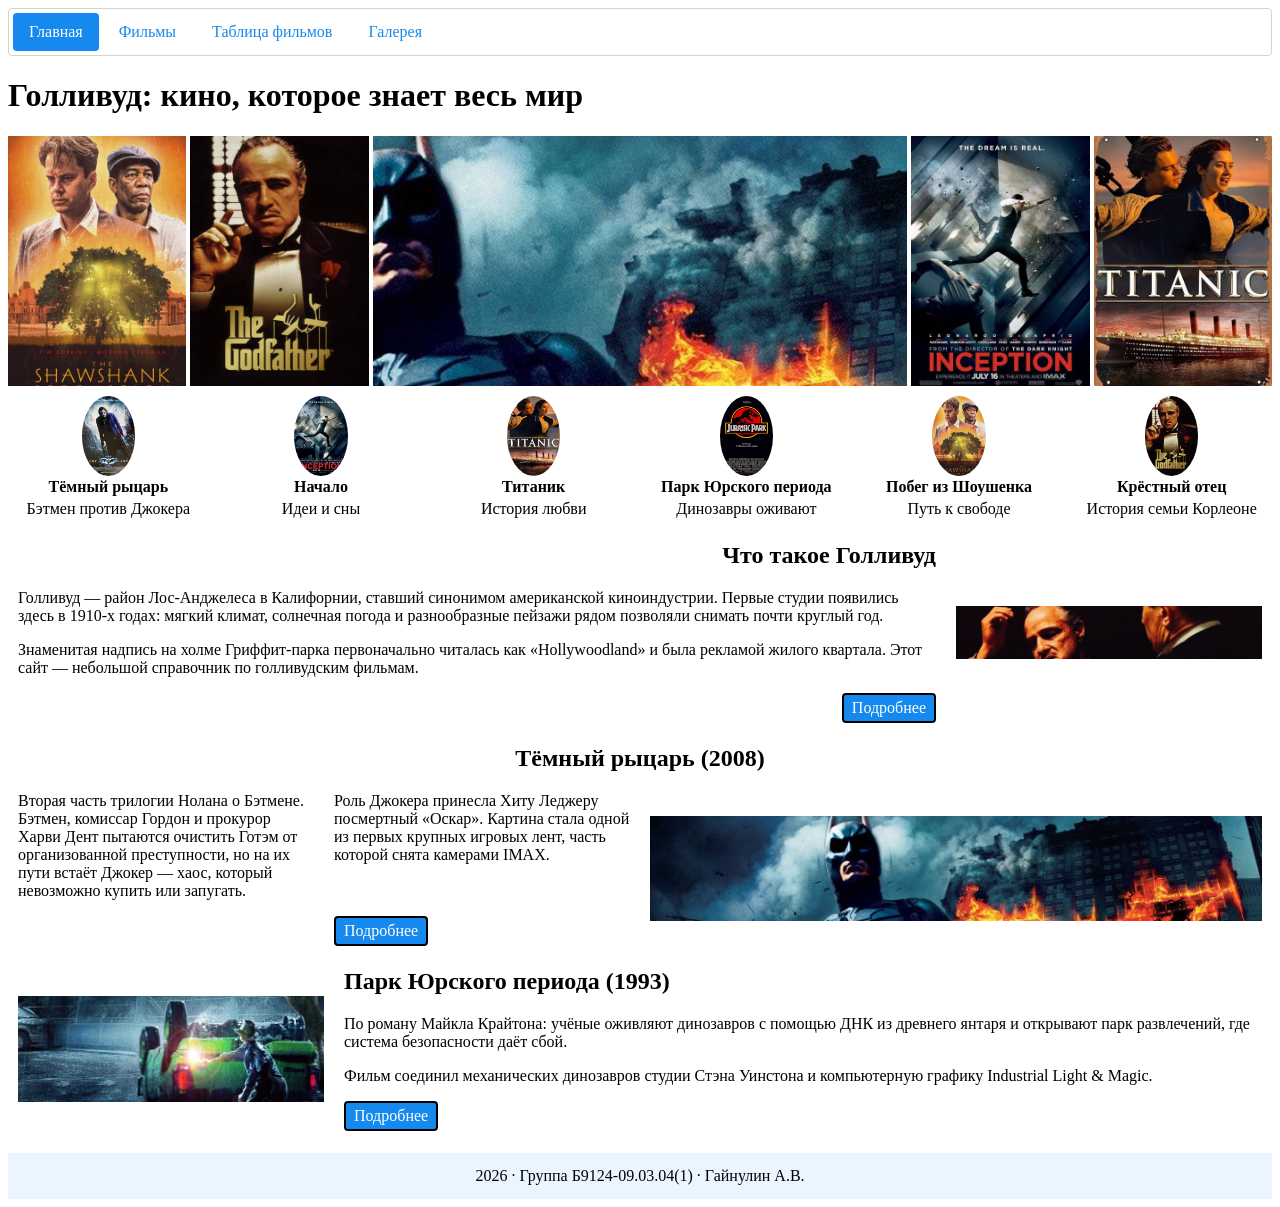
<file: pr_3/index.html>
<!doctype html>
<html lang="ru">
<head>
    <meta charset="utf-8">
    <title>Голливуд — главная</title>
    <link rel="stylesheet" href="style.css">
</head>
<body>
    <header>
        <nav class="menu">
            <a href="index.html">Главная</a>
            <a href="#films">Фильмы</a>
            <a href="../pr_1/table.html">Таблица фильмов</a>
            <a href="#gallery">Галерея</a>
        </nav>
    </header>

    <main>
        <h1>Голливуд: кино, которое знает весь мир</h1>

        <div class="gallery" id="gallery">
            <img src="images/gallery-1.jpg" alt="Постер фильма «Побег из Шоушенка»">
            <img src="images/gallery-2.jpg" alt="Постер фильма «Крёстный отец»">
            <img src="images/dark-knight-wide.jpg" alt="Кадр из фильма «Тёмный рыцарь»">
            <img src="images/inception.jpg" alt="Постер фильма «Начало»">
            <img src="images/titanic.jpg" alt="Постер фильма «Титаник»">
        </div>

        <section class="films" id="films">
            <div class="film">
                <div class="film-photo">
                    <img src="images/dark-knight.jpg" alt="Постер фильма «Тёмный рыцарь»">
                </div>
                <h2>Тёмный рыцарь</h2>
                <p>Бэтмен против Джокера</p>
            </div>
            <div class="film">
                <div class="film-photo">
                    <img src="images/inception.jpg" alt="Постер фильма «Начало»">
                </div>
                <h2>Начало</h2>
                <p>Идеи и сны</p>
            </div>
            <div class="film">
                <div class="film-photo">
                    <img src="images/titanic.jpg" alt="Постер фильма «Титаник»">
                </div>
                <h2>Титаник</h2>
                <p>История любви</p>
            </div>
            <div class="film">
                <div class="film-photo">
                    <img src="images/jurassic-park.jpg" alt="Постер фильма «Парк Юрского периода»">
                </div>
                <h2>Парк Юрского периода</h2>
                <p>Динозавры оживают</p>
            </div>
            <div class="film">
                <div class="film-photo">
                    <img src="images/gallery-1.jpg" alt="Постер фильма «Побег из Шоушенка»">
                </div>
                <h2>Побег из Шоушенка</h2>
                <p>Путь к свободе</p>
            </div>
            <div class="film">
                <div class="film-photo">
                    <img src="images/gallery-2.jpg" alt="Постер фильма «Крёстный отец»">
                </div>
                <h2>Крёстный отец</h2>
                <p>История семьи Корлеоне</p>
            </div>
        </section>

        <div class="stories">
            <article class="story">
                <div>
                    <h2>Что такое Голливуд</h2>
                    <p>Голливуд — район Лос-Анджелеса в Калифорнии, ставший синонимом американской киноиндустрии. Первые студии появились здесь в 1910-х годах: мягкий климат, солнечная погода и разнообразные пейзажи рядом позволяли снимать почти круглый год.</p>
                    <p>Знаменитая надпись на холме Гриффит-парка первоначально читалась как «Hollywoodland» и была рекламой жилого квартала. Этот сайт — небольшой справочник по голливудским фильмам.</p>
                    <a class="more" href="../pr_1/index.html">Подробнее</a>
                </div>
                <img src="images/godfather-wide.jpg" alt="Кадр из фильма «Крёстный отец»">
            </article>

            <article class="story story-wide">
                <h2>Тёмный рыцарь (2008)</h2>
                <div class="columns">
                    <p>Вторая часть трилогии Нолана о Бэтмене. Бэтмен, комиссар Гордон и прокурор Харви Дент пытаются очистить Готэм от организованной преступности, но на их пути встаёт Джокер — хаос, который невозможно купить или запугать.</p>
                    <p>Роль Джокера принесла Хиту Леджеру посмертный «Оскар». Картина стала одной из первых крупных игровых лент, часть которой снята камерами IMAX.</p>
                    <a class="more" href="../pr_1/movie.html">Подробнее</a>
                </div>
                <img src="images/dark-knight-wide.jpg" alt="Кадр из фильма «Тёмный рыцарь»">
            </article>

            <article class="story story-reverse">
                <img src="images/jurassic-park-narrow.jpg" alt="Кадр из фильма «Парк Юрского периода»">
                <div>
                    <h2>Парк Юрского периода (1993)</h2>
                    <p>По роману Майкла Крайтона: учёные оживляют динозавров с помощью ДНК из древнего янтаря и открывают парк развлечений, где система безопасности даёт сбой.</p>
                    <p>Фильм соединил механических динозавров студии Стэна Уинстона и компьютерную графику Industrial Light &amp; Magic.</p>
                    <a class="more" href="../pr_1/index.html#:~:text=Парк%20Юрского%20периода">Подробнее</a>
                </div>
            </article>
        </div>
    </main>

    <footer>2026 · Группа Б9124-09.03.04(1) · Гайнулин А.В.</footer>
</body>
</html>
</file>
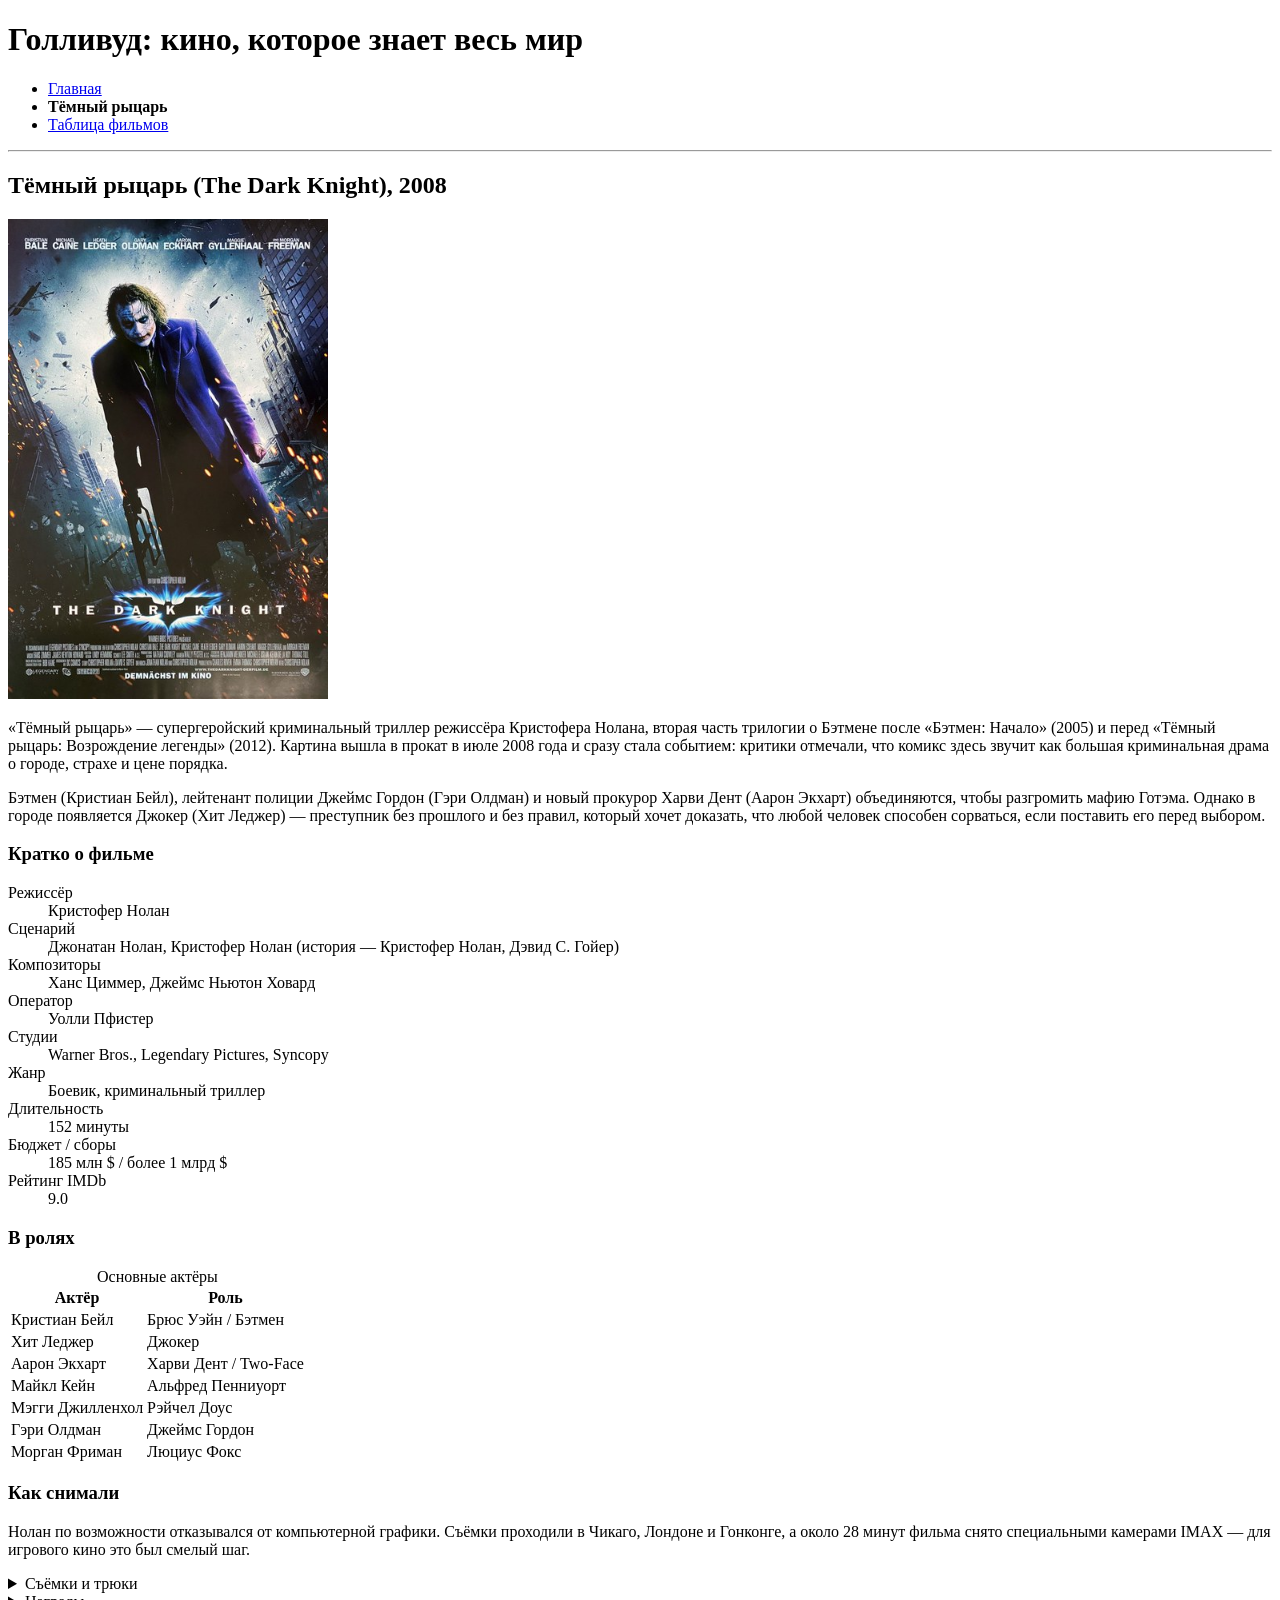
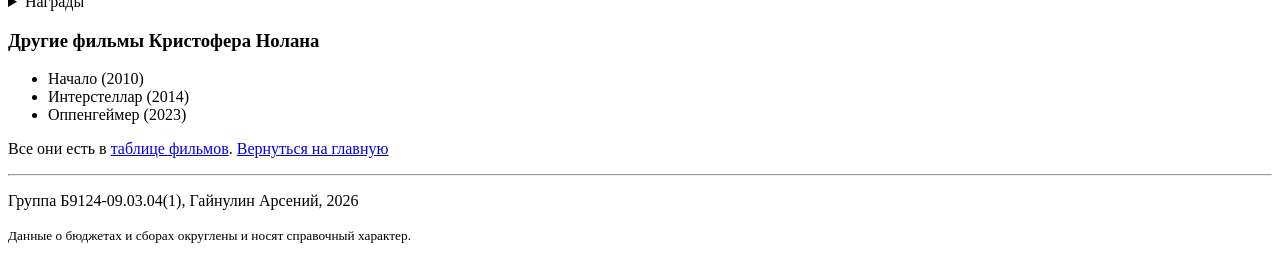
<file: pr_1/movie.html>
<!doctype html>
<html lang="ru">
    <head>
        <meta charset="utf-8">
        <title>Тёмный рыцарь — описание фильма</title>
    </head>

    <body>
        <h1>Голливуд: кино, которое знает весь мир</h1>

        <ul>
            <li><a href="index.html">Главная</a></li>
            <li><strong>Тёмный рыцарь</strong></li>
            <li><a href="table.html">Таблица фильмов</a></li>
        </ul>

        <hr>

        <h2>Тёмный рыцарь (The Dark Knight), 2008</h2>

        <p>
            <img
                src="images/dark-knight.jpg"
                alt="Постер фильма «Тёмный рыцарь»"
                width="320"
                height="480"
            >
        </p>

        <p>
            «Тёмный рыцарь» — супергеройский криминальный триллер режиссёра
            Кристофера Нолана, вторая часть трилогии о Бэтмене после «Бэтмен:
            Начало» (2005) и перед «Тёмный рыцарь: Возрождение легенды» (2012).
            Картина вышла в прокат в июле 2008 года и сразу стала событием:
            критики отмечали, что комикс здесь звучит как большая криминальная
            драма о городе, страхе и цене порядка.
        </p>

        <p>
            Бэтмен (Кристиан Бейл), лейтенант полиции Джеймс Гордон (Гэри
            Олдман) и новый прокурор Харви Дент (Аарон Экхарт) объединяются,
            чтобы разгромить мафию Готэма. Однако в городе появляется Джокер
            (Хит Леджер) — преступник без прошлого и без правил, который хочет
            доказать, что любой человек способен сорваться, если поставить его
            перед выбором.
        </p>

        <h3>Кратко о фильме</h3>

        <dl>
            <dt>Режиссёр</dt>
            <dd>Кристофер Нолан</dd>
            <dt>Сценарий</dt>
            <dd>
                Джонатан Нолан, Кристофер Нолан (история — Кристофер Нолан,
                Дэвид С. Гойер)
            </dd>
            <dt>Композиторы</dt>
            <dd>Ханс Циммер, Джеймс Ньютон Ховард</dd>
            <dt>Оператор</dt>
            <dd>Уолли Пфистер</dd>
            <dt>Студии</dt>
            <dd>Warner Bros., Legendary Pictures, Syncopy</dd>
            <dt>Жанр</dt>
            <dd>Боевик, криминальный триллер</dd>
            <dt>Длительность</dt>
            <dd>152 минуты</dd>
            <dt>Бюджет / сборы</dt>
            <dd>185 млн $ / более 1 млрд $</dd>
            <dt>Рейтинг IMDb</dt>
            <dd>9.0</dd>
        </dl>

        <h3>В ролях</h3>

        <table>
            <caption>
                Основные актёры
            </caption>
            <tr>
                <th>Актёр</th>
                <th>Роль</th>
            </tr>

            <tr>
                <td>Кристиан Бейл</td>
                <td>Брюс Уэйн / Бэтмен</td>
            </tr>
            <tr>
                <td>Хит Леджер</td>
                <td>Джокер</td>
            </tr>
            <tr>
                <td>Аарон Экхарт</td>
                <td>Харви Дент / Two-Face</td>
            </tr>
            <tr>
                <td>Майкл Кейн</td>
                <td>Альфред Пенниуорт</td>
            </tr>
            <tr>
                <td>Мэгги Джилленхол</td>
                <td>Рэйчел Доус</td>
            </tr>
            <tr>
                <td>Гэри Олдман</td>
                <td>Джеймс Гордон</td>
            </tr>
            <tr>
                <td>Морган Фриман</td>
                <td>Люциус Фокс</td>
            </tr>
        </table>

        <h3>Как снимали</h3>

        <p>
            Нолан по возможности отказывался от компьютерной графики. Съёмки
            проходили в Чикаго, Лондоне и Гонконге, а около 28 минут фильма
            снято специальными камерами IMAX — для игрового кино это был смелый
            шаг.
        </p>

        <details>
            <summary>Съёмки и трюки</summary>
            <ul>
                <li>
                    Сцену, где грузовик переворачивается на улице, сняли
                    по-настоящему — в центре Чикаго перевернули настоящую фуру.
                </li>
                <li>
                    Взрыв больницы — это реальный снос старого здания фабрики в
                    Чикаго.
                </li>
                <li>
                    Хит Леджер скончался в январе 2008 года, до выхода фильма; в
                    2009 году он получил посмертный «Оскар» как лучший актёр
                    второго плана.
                </li>
            </ul>
        </details>

        <details>
            <summary>Награды</summary>
            <ol>
                <li>«Оскар» — лучший актёр второго плана (Хит Леджер).</li>
                <li>«Оскар» — лучший монтаж звука.</li>
                <li>Всего у фильма было 8 номинаций на «Оскар».</li>
            </ol>
        </details>

        <h3>Другие фильмы Кристофера Нолана</h3>

        <ul>
            <li>Начало (2010)</li>
            <li>Интерстеллар (2014)</li>
            <li>Оппенгеймер (2023)</li>
        </ul>

        <p>
            Все они есть в <a href="table.html">таблице фильмов</a>.
            <a href="index.html"> Вернуться на главную</a>
        </p>

        <hr>

        <p>
            Группа Б9124-09.03.04(1), Гайнулин Арсений, 2026
        </p>

        <p>
            <small>
                Данные о бюджетах и сборах округлены и носят справочный
                характер.</small
            >
        </p>
    </body>
</html>
</file>
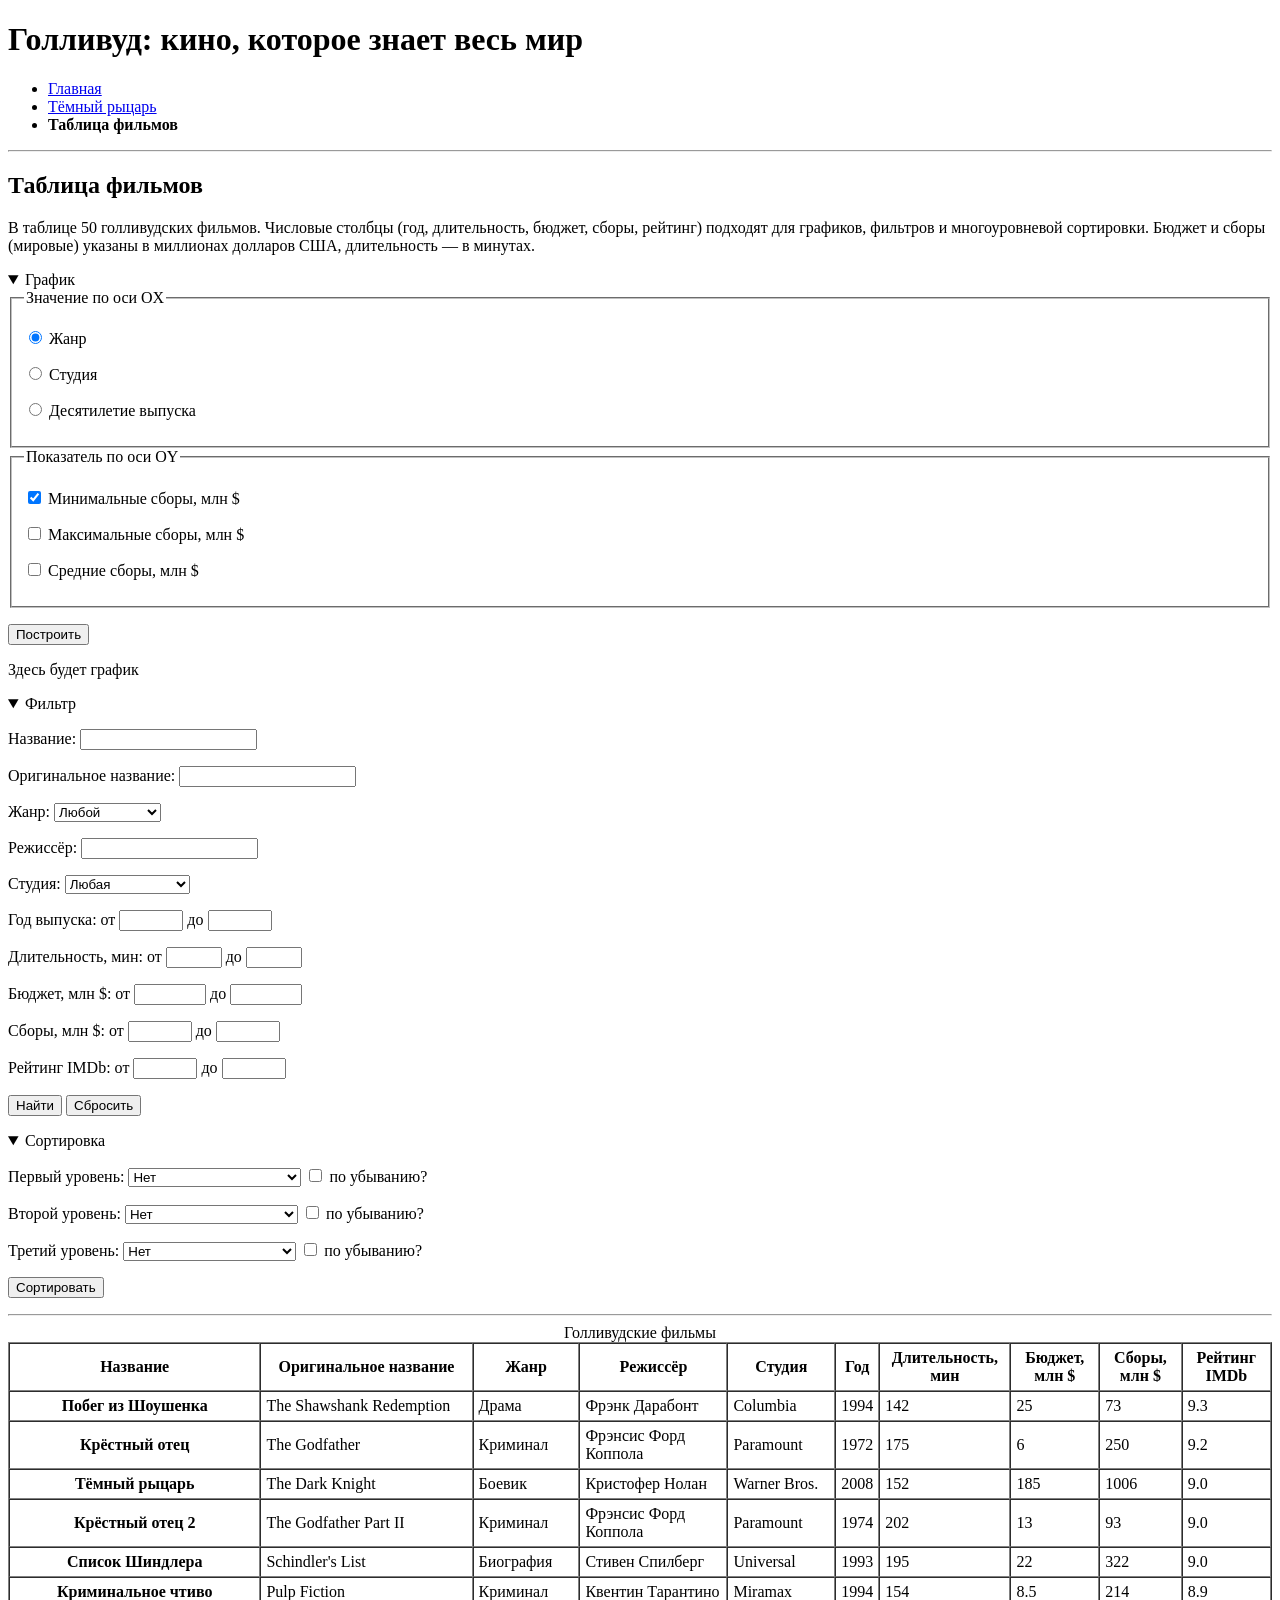
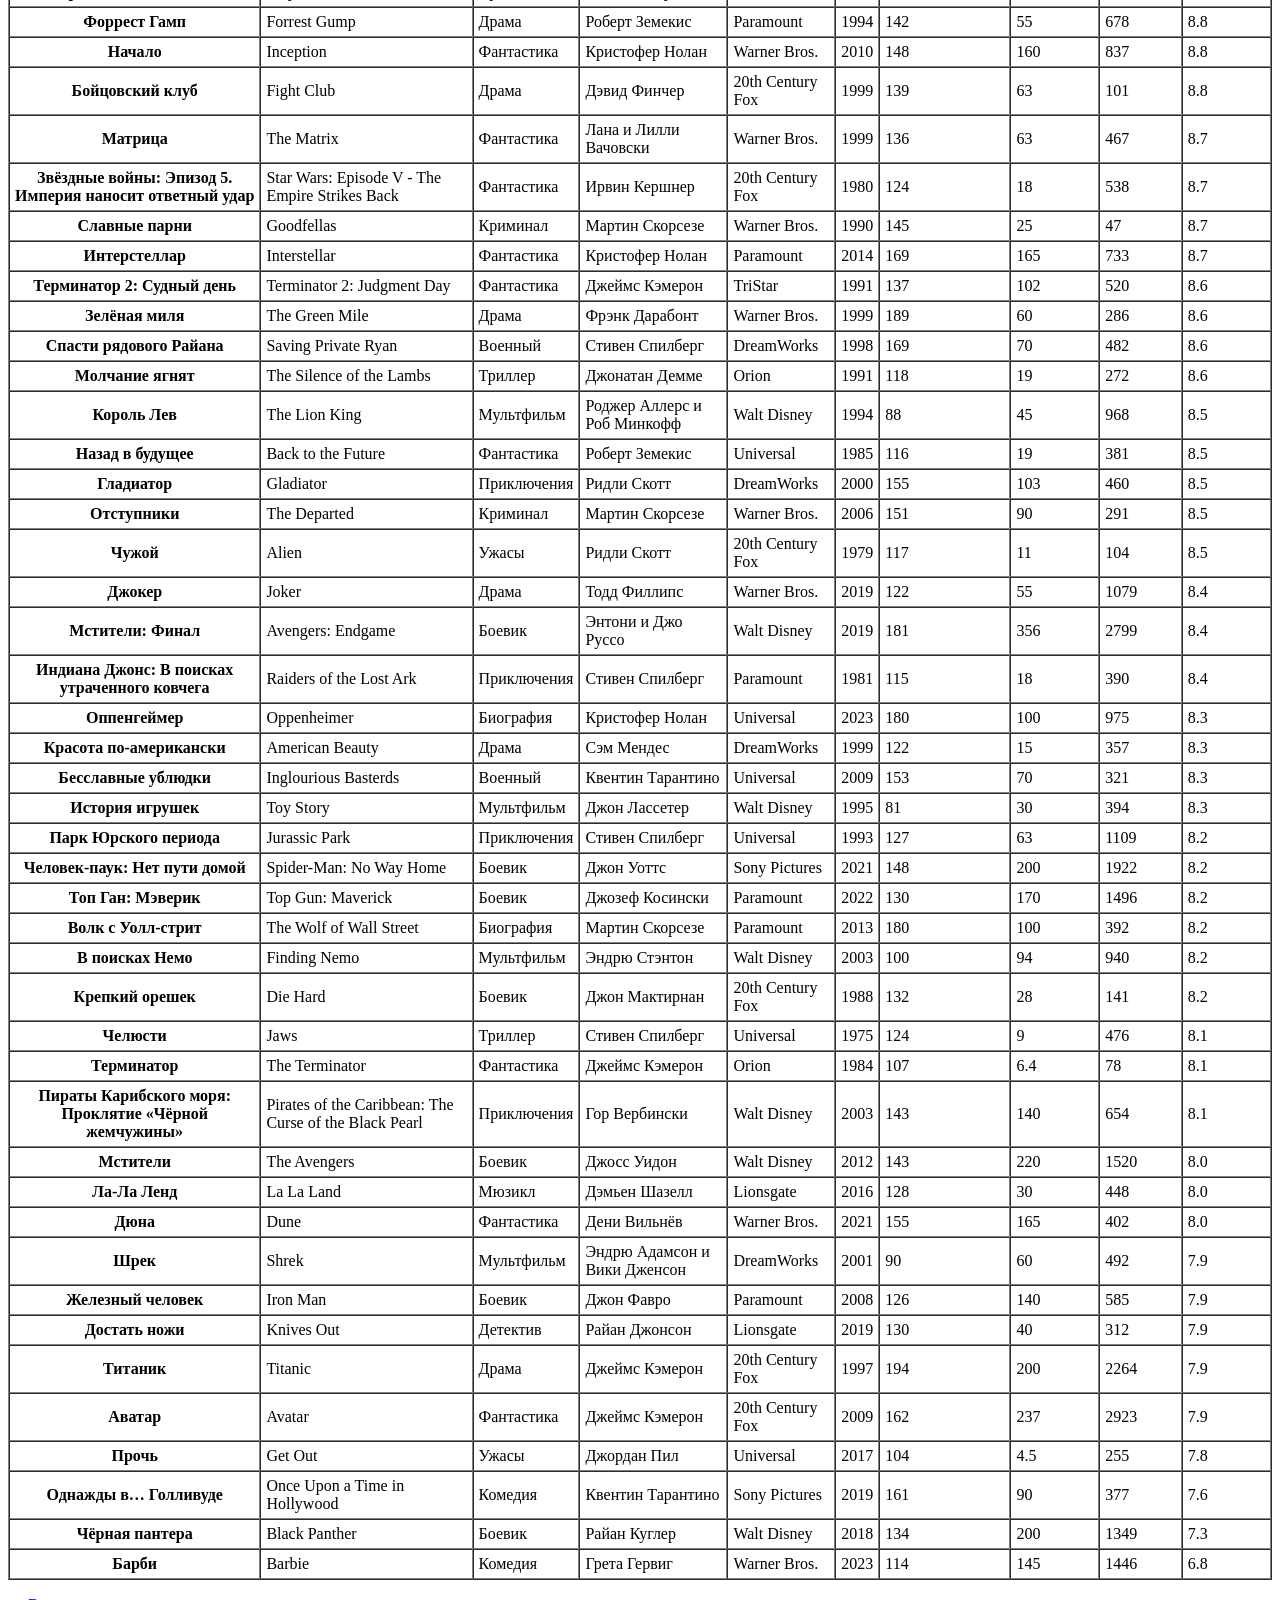
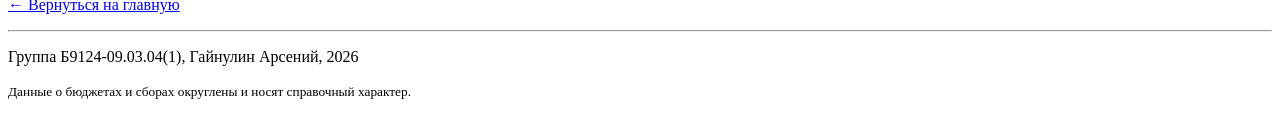
<file: pr_1/table.html>
<!doctype html>
<html lang="ru">
    <head>
        <meta charset="utf-8">
        <title>Таблица голливудских фильмов</title>
    </head>

    <body>
        <h1>Голливуд: кино, которое знает весь мир</h1>

        <ul>
            <li><a href="index.html">Главная</a></li>
            <li><a href="movie.html">Тёмный рыцарь</a></li>
            <li><strong>Таблица фильмов</strong></li>
        </ul>

        <hr>

        <h2>Таблица фильмов</h2>

        <p>
            В таблице 50 голливудских фильмов. Числовые столбцы (год,
            длительность, бюджет, сборы, рейтинг) подходят для графиков,
            фильтров и многоуровневой сортировки. Бюджет и сборы (мировые)
            указаны в миллионах долларов США, длительность — в минутах.
        </p>

        <details open>
            <summary>График</summary>

            <form id="chart_form">
                <fieldset>
                    <legend>Значение по оси OX</legend>
                    <p>
                        <label><input type="radio" name="ox" id="ox_genre" checked> Жанр</label>
                    </p>
                    <p>
                        <label><input type="radio" name="ox" id="ox_studio"> Студия</label>
                    </p>
                    <p>
                        <label><input type="radio" name="ox" id="ox_decade"> Десятилетие выпуска</label>
                    </p>
                </fieldset>

                <fieldset>
                    <legend>Показатель по оси OY</legend>
                    <p>
                        <label><input type="checkbox" id="oy_min_gross" name="oy_min_gross" checked> Минимальные сборы, млн $</label>
                    </p>
                    <p>
                        <label><input type="checkbox" id="oy_max_gross" name="oy_max_gross"> Максимальные сборы, млн $</label>
                    </p>
                    <p>
                        <label><input type="checkbox" id="oy_avg_gross" name="oy_avg_gross"> Средние сборы, млн $</label>
                    </p>
                </fieldset>

                <p><button type="button" id="build_button" name="build_button">Построить</button></p>
            </form>

            <p>Здесь будет график</p>
        </details>

        <details open>
            <summary>Фильтр</summary>

            <form id="filter_form">
                <p>
                    <label>Название: <input id="filter_title" name="filter_title"></label>
                </p>

                <p>
                    <label>Оригинальное название: <input id="filter_original" name="filter_original"></label>
                </p>

                <p>
                    <label>
                        Жанр:
                        <select id="filter_genre" name="filter_genre">
                            <option value="any">Любой</option>
                            <option value="biography">Биография</option>
                            <option value="action">Боевик</option>
                            <option value="war">Военный</option>
                            <option value="detective">Детектив</option>
                            <option value="drama">Драма</option>
                            <option value="comedy">Комедия</option>
                            <option value="crime">Криминал</option>
                            <option value="animation">Мультфильм</option>
                            <option value="musical">Мюзикл</option>
                            <option value="adventure">Приключения</option>
                            <option value="thriller">Триллер</option>
                            <option value="horror">Ужасы</option>
                            <option value="sci_fi">Фантастика</option>
                        </select>
                    </label>
                </p>

                <p>
                    <label>Режиссёр: <input id="filter_director" name="filter_director"></label>
                </p>

                <p>
                    <label>
                        Студия:
                        <select id="filter_studio" name="filter_studio">
                            <option value="any">Любая</option>
                            <option value="20th_century_fox">20th Century Fox</option>
                            <option value="columbia">Columbia</option>
                            <option value="dreamworks">DreamWorks</option>
                            <option value="lionsgate">Lionsgate</option>
                            <option value="miramax">Miramax</option>
                            <option value="orion">Orion</option>
                            <option value="paramount">Paramount</option>
                            <option value="sony_pictures">Sony Pictures</option>
                            <option value="tristar">TriStar</option>
                            <option value="universal">Universal</option>
                            <option value="walt_disney">Walt Disney</option>
                            <option value="warner_bros">Warner Bros.</option>
                        </select>
                    </label>
                </p>

                <p>
                    Год выпуска:
                    <label>от <input type="number" min="1970" max="2026" id="filter_year_from" name="filter_year_from"></label>
                    <label>до <input type="number" min="1970" max="2026" id="filter_year_to" name="filter_year_to"></label>
                </p>

                <p>
                    Длительность, мин:
                    <label>от <input type="number" min="60" max="240" id="filter_duration_from" name="filter_duration_from"></label>
                    <label>до <input type="number" min="60" max="240" id="filter_duration_to" name="filter_duration_to"></label>
                </p>

                <p>
                    Бюджет, млн $:
                    <label>от <input type="number" min="0" max="400" step="0.1" id="filter_budget_from" name="filter_budget_from"></label>
                    <label>до <input type="number" min="0" max="400" step="0.1" id="filter_budget_to" name="filter_budget_to"></label>
                </p>

                <p>
                    Сборы, млн $:
                    <label>от <input type="number" min="0" max="3000" id="filter_gross_from" name="filter_gross_from"></label>
                    <label>до <input type="number" min="0" max="3000" id="filter_gross_to" name="filter_gross_to"></label>
                </p>

                <p>
                    Рейтинг IMDb:
                    <label>от <input type="number" min="1" max="10" step="0.1" id="filter_rating_from" name="filter_rating_from"></label>
                    <label>до <input type="number" min="1" max="10" step="0.1" id="filter_rating_to" name="filter_rating_to"></label>
                </p>

                <p>
                    <button type="button" id="find_button" name="find_button">Найти</button>
                    <button type="button" id="reset_button" name="reset_button">Сбросить</button>
                </p>
            </form>
        </details>

        <details open>
            <summary>Сортировка</summary>

            <form id="sort_form">
                <p>
                    <label>
                        Первый уровень:
                        <select id="sort_1" name="sort_1">
                            <option value="none">Нет</option>
                            <option value="title">Название</option>
                            <option value="original_title">Оригинальное название</option>
                            <option value="genre">Жанр</option>
                            <option value="director">Режиссёр</option>
                            <option value="studio">Студия</option>
                            <option value="year">Год</option>
                            <option value="duration">Длительность</option>
                            <option value="budget">Бюджет</option>
                            <option value="gross">Сборы</option>
                            <option value="rating">Рейтинг IMDb</option>
                        </select>
                    </label>
                    <label><input type="checkbox" id="sort_1_desc" name="sort_1_desc"> по убыванию?</label>
                </p>

                <p>
                    <label>
                        Второй уровень:
                        <select id="sort_2" name="sort_2">
                            <option value="none">Нет</option>
                            <option value="title">Название</option>
                            <option value="original_title">Оригинальное название</option>
                            <option value="genre">Жанр</option>
                            <option value="director">Режиссёр</option>
                            <option value="studio">Студия</option>
                            <option value="year">Год</option>
                            <option value="duration">Длительность</option>
                            <option value="budget">Бюджет</option>
                            <option value="gross">Сборы</option>
                            <option value="rating">Рейтинг IMDb</option>
                        </select>
                    </label>
                    <label><input type="checkbox" id="sort_2_desc" name="sort_2_desc"> по убыванию?</label>
                </p>

                <p>
                    <label>
                        Третий уровень:
                        <select id="sort_3" name="sort_3">
                            <option value="none">Нет</option>
                            <option value="title">Название</option>
                            <option value="original_title">Оригинальное название</option>
                            <option value="genre">Жанр</option>
                            <option value="director">Режиссёр</option>
                            <option value="studio">Студия</option>
                            <option value="year">Год</option>
                            <option value="duration">Длительность</option>
                            <option value="budget">Бюджет</option>
                            <option value="gross">Сборы</option>
                            <option value="rating">Рейтинг IMDb</option>
                        </select>
                    </label>
                    <label><input type="checkbox" id="sort_3_desc" name="sort_3_desc"> по убыванию?</label>
                </p>

                <p><button type="button" id="sort_button" name="sort_button">Сортировать</button></p>
            </form>
        </details>

        <hr>

        <table border="1" cellpadding="5" cellspacing="0">
            <caption>
                Голливудские фильмы
            </caption>

            <thead>
                <tr>
                    <th>Название</th>
                    <th>Оригинальное название</th>
                    <th>Жанр</th>
                    <th>Режиссёр</th>
                    <th>Студия</th>
                    <th>Год</th>
                    <th>Длительность, мин</th>
                    <th>Бюджет, млн $</th>
                    <th>Сборы, млн $</th>
                    <th>Рейтинг IMDb</th>
                </tr>
            </thead>

            <tbody>
                <tr>
                    <th>Побег из Шоушенка</th>
                    <td>The Shawshank Redemption</td>
                    <td>Драма</td>
                    <td>Фрэнк Дарабонт</td>
                    <td>Columbia</td>
                    <td>1994</td>
                    <td>142</td>
                    <td>25</td>
                    <td>73</td>
                    <td>9.3</td>
                </tr>
                <tr>
                    <th>Крёстный отец</th>
                    <td>The Godfather</td>
                    <td>Криминал</td>
                    <td>Фрэнсис Форд Коппола</td>
                    <td>Paramount</td>
                    <td>1972</td>
                    <td>175</td>
                    <td>6</td>
                    <td>250</td>
                    <td>9.2</td>
                </tr>
                <tr>
                    <th>Тёмный рыцарь</th>
                    <td>The Dark Knight</td>
                    <td>Боевик</td>
                    <td>Кристофер Нолан</td>
                    <td>Warner Bros.</td>
                    <td>2008</td>
                    <td>152</td>
                    <td>185</td>
                    <td>1006</td>
                    <td>9.0</td>
                </tr>
                <tr>
                    <th>Крёстный отец 2</th>
                    <td>The Godfather Part II</td>
                    <td>Криминал</td>
                    <td>Фрэнсис Форд Коппола</td>
                    <td>Paramount</td>
                    <td>1974</td>
                    <td>202</td>
                    <td>13</td>
                    <td>93</td>
                    <td>9.0</td>
                </tr>
                <tr>
                    <th>Список Шиндлера</th>
                    <td>Schindler's List</td>
                    <td>Биография</td>
                    <td>Стивен Спилберг</td>
                    <td>Universal</td>
                    <td>1993</td>
                    <td>195</td>
                    <td>22</td>
                    <td>322</td>
                    <td>9.0</td>
                </tr>
                <tr>
                    <th>Криминальное чтиво</th>
                    <td>Pulp Fiction</td>
                    <td>Криминал</td>
                    <td>Квентин Тарантино</td>
                    <td>Miramax</td>
                    <td>1994</td>
                    <td>154</td>
                    <td>8.5</td>
                    <td>214</td>
                    <td>8.9</td>
                </tr>
                <tr>
                    <th>Форрест Гамп</th>
                    <td>Forrest Gump</td>
                    <td>Драма</td>
                    <td>Роберт Земекис</td>
                    <td>Paramount</td>
                    <td>1994</td>
                    <td>142</td>
                    <td>55</td>
                    <td>678</td>
                    <td>8.8</td>
                </tr>
                <tr>
                    <th>Начало</th>
                    <td>Inception</td>
                    <td>Фантастика</td>
                    <td>Кристофер Нолан</td>
                    <td>Warner Bros.</td>
                    <td>2010</td>
                    <td>148</td>
                    <td>160</td>
                    <td>837</td>
                    <td>8.8</td>
                </tr>
                <tr>
                    <th>Бойцовский клуб</th>
                    <td>Fight Club</td>
                    <td>Драма</td>
                    <td>Дэвид Финчер</td>
                    <td>20th Century Fox</td>
                    <td>1999</td>
                    <td>139</td>
                    <td>63</td>
                    <td>101</td>
                    <td>8.8</td>
                </tr>
                <tr>
                    <th>Матрица</th>
                    <td>The Matrix</td>
                    <td>Фантастика</td>
                    <td>Лана и Лилли Вачовски</td>
                    <td>Warner Bros.</td>
                    <td>1999</td>
                    <td>136</td>
                    <td>63</td>
                    <td>467</td>
                    <td>8.7</td>
                </tr>
                <tr>
                    <th>
                        Звёздные войны: Эпизод 5. Империя наносит ответный удар
                    </th>
                    <td>Star Wars: Episode V - The Empire Strikes Back</td>
                    <td>Фантастика</td>
                    <td>Ирвин Кершнер</td>
                    <td>20th Century Fox</td>
                    <td>1980</td>
                    <td>124</td>
                    <td>18</td>
                    <td>538</td>
                    <td>8.7</td>
                </tr>
                <tr>
                    <th>Славные парни</th>
                    <td>Goodfellas</td>
                    <td>Криминал</td>
                    <td>Мартин Скорсезе</td>
                    <td>Warner Bros.</td>
                    <td>1990</td>
                    <td>145</td>
                    <td>25</td>
                    <td>47</td>
                    <td>8.7</td>
                </tr>
                <tr>
                    <th>Интерстеллар</th>
                    <td>Interstellar</td>
                    <td>Фантастика</td>
                    <td>Кристофер Нолан</td>
                    <td>Paramount</td>
                    <td>2014</td>
                    <td>169</td>
                    <td>165</td>
                    <td>733</td>
                    <td>8.7</td>
                </tr>
                <tr>
                    <th>Терминатор 2: Судный день</th>
                    <td>Terminator 2: Judgment Day</td>
                    <td>Фантастика</td>
                    <td>Джеймс Кэмерон</td>
                    <td>TriStar</td>
                    <td>1991</td>
                    <td>137</td>
                    <td>102</td>
                    <td>520</td>
                    <td>8.6</td>
                </tr>
                <tr>
                    <th>Зелёная миля</th>
                    <td>The Green Mile</td>
                    <td>Драма</td>
                    <td>Фрэнк Дарабонт</td>
                    <td>Warner Bros.</td>
                    <td>1999</td>
                    <td>189</td>
                    <td>60</td>
                    <td>286</td>
                    <td>8.6</td>
                </tr>
                <tr>
                    <th>Спасти рядового Райана</th>
                    <td>Saving Private Ryan</td>
                    <td>Военный</td>
                    <td>Стивен Спилберг</td>
                    <td>DreamWorks</td>
                    <td>1998</td>
                    <td>169</td>
                    <td>70</td>
                    <td>482</td>
                    <td>8.6</td>
                </tr>
                <tr>
                    <th>Молчание ягнят</th>
                    <td>The Silence of the Lambs</td>
                    <td>Триллер</td>
                    <td>Джонатан Демме</td>
                    <td>Orion</td>
                    <td>1991</td>
                    <td>118</td>
                    <td>19</td>
                    <td>272</td>
                    <td>8.6</td>
                </tr>
                <tr>
                    <th>Король Лев</th>
                    <td>The Lion King</td>
                    <td>Мультфильм</td>
                    <td>Роджер Аллерс и Роб Минкофф</td>
                    <td>Walt Disney</td>
                    <td>1994</td>
                    <td>88</td>
                    <td>45</td>
                    <td>968</td>
                    <td>8.5</td>
                </tr>
                <tr>
                    <th>Назад в будущее</th>
                    <td>Back to the Future</td>
                    <td>Фантастика</td>
                    <td>Роберт Земекис</td>
                    <td>Universal</td>
                    <td>1985</td>
                    <td>116</td>
                    <td>19</td>
                    <td>381</td>
                    <td>8.5</td>
                </tr>
                <tr>
                    <th>Гладиатор</th>
                    <td>Gladiator</td>
                    <td>Приключения</td>
                    <td>Ридли Скотт</td>
                    <td>DreamWorks</td>
                    <td>2000</td>
                    <td>155</td>
                    <td>103</td>
                    <td>460</td>
                    <td>8.5</td>
                </tr>
                <tr>
                    <th>Отступники</th>
                    <td>The Departed</td>
                    <td>Криминал</td>
                    <td>Мартин Скорсезе</td>
                    <td>Warner Bros.</td>
                    <td>2006</td>
                    <td>151</td>
                    <td>90</td>
                    <td>291</td>
                    <td>8.5</td>
                </tr>
                <tr>
                    <th>Чужой</th>
                    <td>Alien</td>
                    <td>Ужасы</td>
                    <td>Ридли Скотт</td>
                    <td>20th Century Fox</td>
                    <td>1979</td>
                    <td>117</td>
                    <td>11</td>
                    <td>104</td>
                    <td>8.5</td>
                </tr>
                <tr>
                    <th>Джокер</th>
                    <td>Joker</td>
                    <td>Драма</td>
                    <td>Тодд Филлипс</td>
                    <td>Warner Bros.</td>
                    <td>2019</td>
                    <td>122</td>
                    <td>55</td>
                    <td>1079</td>
                    <td>8.4</td>
                </tr>
                <tr>
                    <th>Мстители: Финал</th>
                    <td>Avengers: Endgame</td>
                    <td>Боевик</td>
                    <td>Энтони и Джо Руссо</td>
                    <td>Walt Disney</td>
                    <td>2019</td>
                    <td>181</td>
                    <td>356</td>
                    <td>2799</td>
                    <td>8.4</td>
                </tr>
                <tr>
                    <th>
                        Индиана Джонс: В поисках утраченного ковчега
                    </th>
                    <td>Raiders of the Lost Ark</td>
                    <td>Приключения</td>
                    <td>Стивен Спилберг</td>
                    <td>Paramount</td>
                    <td>1981</td>
                    <td>115</td>
                    <td>18</td>
                    <td>390</td>
                    <td>8.4</td>
                </tr>
                <tr>
                    <th>Оппенгеймер</th>
                    <td>Oppenheimer</td>
                    <td>Биография</td>
                    <td>Кристофер Нолан</td>
                    <td>Universal</td>
                    <td>2023</td>
                    <td>180</td>
                    <td>100</td>
                    <td>975</td>
                    <td>8.3</td>
                </tr>
                <tr>
                    <th>Красота по-американски</th>
                    <td>American Beauty</td>
                    <td>Драма</td>
                    <td>Сэм Мендес</td>
                    <td>DreamWorks</td>
                    <td>1999</td>
                    <td>122</td>
                    <td>15</td>
                    <td>357</td>
                    <td>8.3</td>
                </tr>
                <tr>
                    <th>Бесславные ублюдки</th>
                    <td>Inglourious Basterds</td>
                    <td>Военный</td>
                    <td>Квентин Тарантино</td>
                    <td>Universal</td>
                    <td>2009</td>
                    <td>153</td>
                    <td>70</td>
                    <td>321</td>
                    <td>8.3</td>
                </tr>
                <tr>
                    <th>История игрушек</th>
                    <td>Toy Story</td>
                    <td>Мультфильм</td>
                    <td>Джон Лассетер</td>
                    <td>Walt Disney</td>
                    <td>1995</td>
                    <td>81</td>
                    <td>30</td>
                    <td>394</td>
                    <td>8.3</td>
                </tr>
                <tr>
                    <th>Парк Юрского периода</th>
                    <td>Jurassic Park</td>
                    <td>Приключения</td>
                    <td>Стивен Спилберг</td>
                    <td>Universal</td>
                    <td>1993</td>
                    <td>127</td>
                    <td>63</td>
                    <td>1109</td>
                    <td>8.2</td>
                </tr>
                <tr>
                    <th>Человек-паук: Нет пути домой</th>
                    <td>Spider-Man: No Way Home</td>
                    <td>Боевик</td>
                    <td>Джон Уоттс</td>
                    <td>Sony Pictures</td>
                    <td>2021</td>
                    <td>148</td>
                    <td>200</td>
                    <td>1922</td>
                    <td>8.2</td>
                </tr>
                <tr>
                    <th>Топ Ган: Мэверик</th>
                    <td>Top Gun: Maverick</td>
                    <td>Боевик</td>
                    <td>Джозеф Косински</td>
                    <td>Paramount</td>
                    <td>2022</td>
                    <td>130</td>
                    <td>170</td>
                    <td>1496</td>
                    <td>8.2</td>
                </tr>
                <tr>
                    <th>Волк с Уолл-стрит</th>
                    <td>The Wolf of Wall Street</td>
                    <td>Биография</td>
                    <td>Мартин Скорсезе</td>
                    <td>Paramount</td>
                    <td>2013</td>
                    <td>180</td>
                    <td>100</td>
                    <td>392</td>
                    <td>8.2</td>
                </tr>
                <tr>
                    <th>В поисках Немо</th>
                    <td>Finding Nemo</td>
                    <td>Мультфильм</td>
                    <td>Эндрю Стэнтон</td>
                    <td>Walt Disney</td>
                    <td>2003</td>
                    <td>100</td>
                    <td>94</td>
                    <td>940</td>
                    <td>8.2</td>
                </tr>
                <tr>
                    <th>Крепкий орешек</th>
                    <td>Die Hard</td>
                    <td>Боевик</td>
                    <td>Джон Мактирнан</td>
                    <td>20th Century Fox</td>
                    <td>1988</td>
                    <td>132</td>
                    <td>28</td>
                    <td>141</td>
                    <td>8.2</td>
                </tr>
                <tr>
                    <th>Челюсти</th>
                    <td>Jaws</td>
                    <td>Триллер</td>
                    <td>Стивен Спилберг</td>
                    <td>Universal</td>
                    <td>1975</td>
                    <td>124</td>
                    <td>9</td>
                    <td>476</td>
                    <td>8.1</td>
                </tr>
                <tr>
                    <th>Терминатор</th>
                    <td>The Terminator</td>
                    <td>Фантастика</td>
                    <td>Джеймс Кэмерон</td>
                    <td>Orion</td>
                    <td>1984</td>
                    <td>107</td>
                    <td>6.4</td>
                    <td>78</td>
                    <td>8.1</td>
                </tr>
                <tr>
                    <th>
                        Пираты Карибского моря: Проклятие «Чёрной жемчужины»
                    </th>
                    <td>
                        Pirates of the Caribbean: The Curse of the Black Pearl
                    </td>
                    <td>Приключения</td>
                    <td>Гор Вербински</td>
                    <td>Walt Disney</td>
                    <td>2003</td>
                    <td>143</td>
                    <td>140</td>
                    <td>654</td>
                    <td>8.1</td>
                </tr>
                <tr>
                    <th>Мстители</th>
                    <td>The Avengers</td>
                    <td>Боевик</td>
                    <td>Джосс Уидон</td>
                    <td>Walt Disney</td>
                    <td>2012</td>
                    <td>143</td>
                    <td>220</td>
                    <td>1520</td>
                    <td>8.0</td>
                </tr>
                <tr>
                    <th>Ла-Ла Ленд</th>
                    <td>La La Land</td>
                    <td>Мюзикл</td>
                    <td>Дэмьен Шазелл</td>
                    <td>Lionsgate</td>
                    <td>2016</td>
                    <td>128</td>
                    <td>30</td>
                    <td>448</td>
                    <td>8.0</td>
                </tr>
                <tr>
                    <th>Дюна</th>
                    <td>Dune</td>
                    <td>Фантастика</td>
                    <td>Дени Вильнёв</td>
                    <td>Warner Bros.</td>
                    <td>2021</td>
                    <td>155</td>
                    <td>165</td>
                    <td>402</td>
                    <td>8.0</td>
                </tr>
                <tr>
                    <th>Шрек</th>
                    <td>Shrek</td>
                    <td>Мультфильм</td>
                    <td>Эндрю Адамсон и Вики Дженсон</td>
                    <td>DreamWorks</td>
                    <td>2001</td>
                    <td>90</td>
                    <td>60</td>
                    <td>492</td>
                    <td>7.9</td>
                </tr>
                <tr>
                    <th>Железный человек</th>
                    <td>Iron Man</td>
                    <td>Боевик</td>
                    <td>Джон Фавро</td>
                    <td>Paramount</td>
                    <td>2008</td>
                    <td>126</td>
                    <td>140</td>
                    <td>585</td>
                    <td>7.9</td>
                </tr>
                <tr>
                    <th>Достать ножи</th>
                    <td>Knives Out</td>
                    <td>Детектив</td>
                    <td>Райан Джонсон</td>
                    <td>Lionsgate</td>
                    <td>2019</td>
                    <td>130</td>
                    <td>40</td>
                    <td>312</td>
                    <td>7.9</td>
                </tr>
                <tr>
                    <th>Титаник</th>
                    <td>Titanic</td>
                    <td>Драма</td>
                    <td>Джеймс Кэмерон</td>
                    <td>20th Century Fox</td>
                    <td>1997</td>
                    <td>194</td>
                    <td>200</td>
                    <td>2264</td>
                    <td>7.9</td>
                </tr>
                <tr>
                    <th>Аватар</th>
                    <td>Avatar</td>
                    <td>Фантастика</td>
                    <td>Джеймс Кэмерон</td>
                    <td>20th Century Fox</td>
                    <td>2009</td>
                    <td>162</td>
                    <td>237</td>
                    <td>2923</td>
                    <td>7.9</td>
                </tr>
                <tr>
                    <th>Прочь</th>
                    <td>Get Out</td>
                    <td>Ужасы</td>
                    <td>Джордан Пил</td>
                    <td>Universal</td>
                    <td>2017</td>
                    <td>104</td>
                    <td>4.5</td>
                    <td>255</td>
                    <td>7.8</td>
                </tr>
                <tr>
                    <th>Однажды в… Голливуде</th>
                    <td>Once Upon a Time in Hollywood</td>
                    <td>Комедия</td>
                    <td>Квентин Тарантино</td>
                    <td>Sony Pictures</td>
                    <td>2019</td>
                    <td>161</td>
                    <td>90</td>
                    <td>377</td>
                    <td>7.6</td>
                </tr>
                <tr>
                    <th>Чёрная пантера</th>
                    <td>Black Panther</td>
                    <td>Боевик</td>
                    <td>Райан Куглер</td>
                    <td>Walt Disney</td>
                    <td>2018</td>
                    <td>134</td>
                    <td>200</td>
                    <td>1349</td>
                    <td>7.3</td>
                </tr>
                <tr>
                    <th>Барби</th>
                    <td>Barbie</td>
                    <td>Комедия</td>
                    <td>Грета Гервиг</td>
                    <td>Warner Bros.</td>
                    <td>2023</td>
                    <td>114</td>
                    <td>145</td>
                    <td>1446</td>
                    <td>6.8</td>
                </tr>
            </tbody>
        </table>

        <p><a href="index.html">← Вернуться на главную</a></p>

        <hr>

        <p>
            Группа Б9124-09.03.04(1), Гайнулин Арсений, 2026
        </p>

        <p>
            <small>
                Данные о бюджетах и сборах округлены и носят справочный
                характер.</small
            >
        </p>
    </body>
</html>
</file>
<file: lab_2/style.css>
.block {
    width: 80%;
    margin: 0 auto;
    background: green;
    overflow: hidden;
}

.item {
    float: left;
    background: white;
    color: black;
    margin: 1%;
    padding: 1%;
    width: 28%;
}

span {
    font-weight: bold;
}

.right {
    float: right;
}

.clear {
    clear: both;
}

.center {
    margin-left: 3%;
}

.wide {
    width: 40%;
}
</file>
<file: lab_3/style.css>
body {
    background-color: #f8f9fa;
}

header {
    width: 80%;
    max-width: 1200px;
    margin: auto;
    background-color: white;
    border: 1px solid #e0e4ec;
    border-radius: 12px;
    box-shadow: 0px 4px 12px rgba(0, 0, 0, 0.03);
}

.navbar {
    display: flex;
    justify-content: space-between;
    align-items: center;
    padding: 14px 24px;
}

.navbar-title {
    font-weight: bold;
    color: #4a6b82;
    letter-spacing: 0.05em;
}

nav {
    display: flex;
    gap: 14px;
}

.nav-btn {
    text-decoration: none;
    padding: 8px 18px;
    border-radius: 6px;
    color: #0288d1;
}

.nav-btn.active {
    background-color: #0288d1;
    color: white;
    box-shadow: 0px 2px 4px rgba(2, 136, 209, 0.2);
}

.nav-btn:hover {
    background-color: rgba(2, 136, 209, 0.06);
}

.gallery {
    display: grid;
    width: 80%;
    max-width: 1200px;
    margin: 14px auto;
    grid-template-columns: repeat(5, 1fr);
    gap: 10px;
}

.gallery-item {
    width: 100%;
    height: 100%;
    object-fit: cover;
    border-radius: 8px;
    box-shadow: 0px 2px 4px rgba(0, 0, 0, 0.05);
}

.tall {
    grid-row: span 2;
}

.cards-grid {
    display: grid;
    width: 80%;
    max-width: 1200px;
    margin: 0 auto;
    grid-template-columns: repeat(2, 1fr);
    gap: 14px;
}

.card {
    flex-basis: 25%;
    display: flex;
    gap: 20px;
    padding: 16px;
    background-color: white;
    border: 1px solid #e0e4ec;
    border-radius: 8px;
    box-shadow: 0px 2px 4px rgba(0, 0, 0, 0.04);
}

.card-content {
    display: flex;
    flex-direction: column;
    justify-content: space-between;
}

.card img {
    flex: 100%;
    min-width: 0;
    object-fit: cover;
}

.card h2 {
    font-size: 18px;
    color: #4a6b82;
}

.card p {
    font-size: 14px;
    color: #5f6b7a;
}

.card-btn {
    align-self: flex-end;
    font-size: 13px;
    text-decoration: none;
    color: skyblue;
}

.card:nth-child(even) {
    flex-direction: row-reverse;
}

.card:nth-child(even) .card-btn {
    align-self: flex-start;
}

footer {
    width: 80%;
    max-width: 1200px;
    margin: 14px auto;
    padding: 14px 0;
    text-align: center;
    background-color: white;
    border: 1px solid #e0e4ec;
    border-radius: 12px;
}

@media (max-width: 900px) {
    .navbar {
        flex-direction: column;
        gap: 14px;
    }

    .gallery {
        grid-template-columns: 1fr 1fr;
    }

    .cards-grid {
        grid-template-columns: 1fr;
    }

    .card:nth-child(even) {
        flex-direction: row;
    }

    .card:nth-child(even) .card-btn {
        align-self: flex-end;
    }
}
</file>
<file: lab_3_1/style.css>
h3 {
    text-align: center;
}

h3+p {
    display: grid;
    grid-template-columns: repeat(4, 1fr);
    gap: 8px;
    width: 60%;
    margin: 10px auto;
}

h3+p>a {
    background-color: lightgrey;
    text-decoration: none;
    text-align: center;
    padding: 8px;
    color: black;
}

h3+p>a:last-child {
    background-color: lightgreen;
}

.content {
    display: grid;
    grid-template-columns: repeat(2, 1fr);
    width: 80%;
    margin: 0 auto;
    padding: 8px;
    gap: 8px;
    background-color: lightgreen;
}

.topic {
    padding: 8px;
    background-color: white;
}

.topic:last-child b {
    background-color: lightgreen;
}

.topic:nth-child(4) b::before {
    content: "✓";
}

@media (max-width: 600px) {
    h3+p {
        grid-template-columns: repeat(2, 1fr);
        width: 80%;
    }

    .content {
        grid-template-columns: 1fr;
    }
}
</file>
<file: lab_4_bootstrap/CSS/style.css>
.lead {
  text-align: justify;
}

@media (max-width: 600px) {
  .lead {
    font-size: 1rem;
  }
}
</file>
<file: pr_2/style.css>
.menu {
    margin: 5px 0;
    padding: 0;
}

h1,
.menu li:first-child a {
    color: white;
    background: skyblue;
}

h1 {
    padding: 1%;
    font-size: 16px;
    margin-bottom: 0;
}

.menu li {
    display: inline;
}

.menu a {
    display: inline-block;
    padding: 1% 2%;
    text-decoration: none;
    color: black;
    border-radius: 0 1em;
}

.page {
    width: 90%;
    margin: 0 auto;
}

h2 {
    font-size: 18px;
    text-align: center;
}

.gallery {
    overflow: hidden;
}

.gallery img {
    float: left;
    width: 24.6%;
    margin: 0 0 0.5% 0.5%;
}

.gallery img:nth-child(5n + 1) {
    width: 49.7%;
}

.gallery img:nth-child(3n + 1) {
    clear: left;
    margin-left: 0;
}

.content {
    overflow: hidden;
}

.main {
    float: left;
    width: 67%;
    padding-right: 2%;
    border-right: 1px black solid;
}

.article {
    overflow: hidden;
    border: 1px black solid;
}

.article+.article {
    margin-top: 1%;
}

.article div,
.article img {
    display: block;
    float: left;
    width: 34%;
    margin: 1%;
}

.article img {
    width: 24%;
}

.article:first-child p+p {
    text-align: right;
}

.aside {
    float: right;
    width: 29%;
}

.item {
    overflow: hidden;
}

.item div {
    display: inline-block;
    width: 63%;
}

.item img {
    width: 30%;
    float: right;
    height: 100%;
}

.item h2,
.item p:last-child {
    text-align: right;
}

.footer {
    margin-top: 1%;
    padding: 1%;
    text-align: center;
    background: skyblue;
}
</file>
<file: pr_3/style.css>
.menu {
    display: flex;
    gap: 4px;
    padding: 4px;
    border: 1px solid #d3d3d3;
    border-radius: 4px;
}

.menu a {
    padding: 10px 16px;
    color: #1689ee;
    text-decoration: none;
}

.menu>a:first-child {
    background: #1689ee;
    color: white;
    border-radius: 4px;
}

.gallery {
    display: flex;
    gap: 4px;
    height: 250px;
}

.gallery img {
    flex: 1;
    object-fit: cover;
    min-width: 0;
}

.gallery img:nth-child(3) {
    flex: 3;
}

.films {
    display: flex;
    gap: 12px;
    margin: 10px auto;
    text-align: center;
}

.film {
    flex: 1;
    display: flex;
    flex-direction: column;
    align-items: center;
}

.film-photo {
    flex-basis: 80px;
    border-radius: 50%;
    overflow: hidden;
}

.film-photo img {
    display: block;
    width: 100%;
    height: 100%;
    object-fit: cover;
}

.film h2,
.film p {
    margin: 2px 0;
    font-size: 16px;
}

.story {
    display: grid;
    grid-template-columns: 3fr 1fr;
    gap: 20px;
    margin: 22px 10px;
}

.story h2 {
    margin-top: 0;
}

.story:first-child h2 {
    text-align: right;
}

.story img {
    width: 100%;
    min-height: 100%;
    object-fit: contain;
}

.more {
    display: block;
    width: fit-content;
    padding: 4px 8px;
    background: #1689ee;
    color: white;
    border: 2px solid black;
    border-radius: 4px;
    text-decoration: none;
}

.story:first-child .more {
    margin-left: auto;
}

.story-wide {
    grid-template-columns: 1fr 1fr;
}

.story-wide>h2 {
    grid-column: span 2;
    margin: 0;
    text-align: center;
}

.story-reverse {
    grid-template-columns: 1fr 3fr;
}

.columns {
    display: grid;
    grid-template-columns: 1fr 1fr;
    column-gap: 20px;
}

.columns p {
    margin-top: 0;
}

.columns .more {
    grid-column: 2;
}

footer {
    padding: 14px;
    text-align: center;
    background: #eaf5ff;
}

@media (max-width: 600px) {
    .menu {
        display: grid;
        grid-template-columns: repeat(2, 1fr);
        text-align: center;
    }

    .gallery,
    .films {
        flex-direction: column;
    }

    .gallery {
        height: auto;
    }

    .gallery img,
    .gallery img:nth-child(3) {
        flex: none;
        width: 100%;
        height: auto;
    }

    .story {
        grid-template-columns: 1fr;
    }

    .story img {
        height: auto;
    }

    .story-wide h2 {
        grid-column: 1;
    }

    .story-reverse img {
        grid-row: 2;
    }

    .columns>p:first-child {
        grid-row: span 2;
    }

    .columns .more {
        align-self: start;
    }
}
</file>
